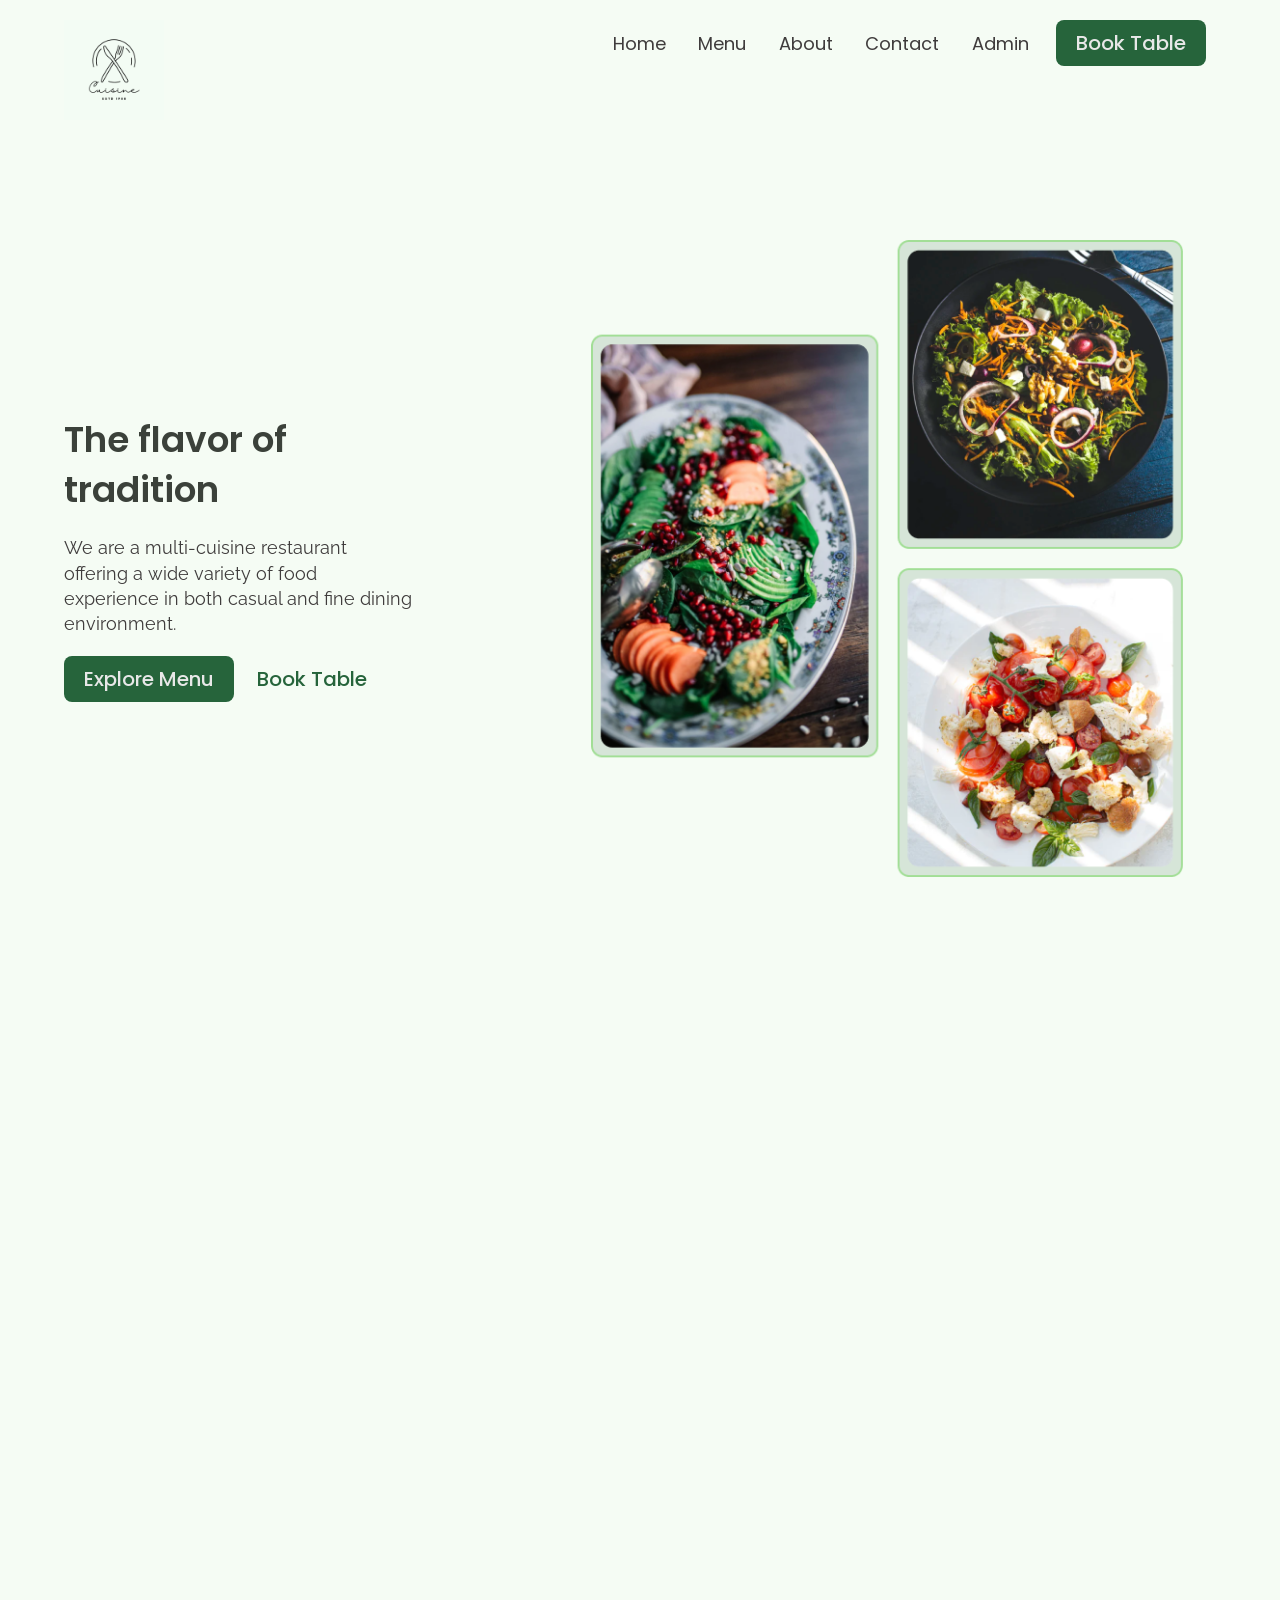
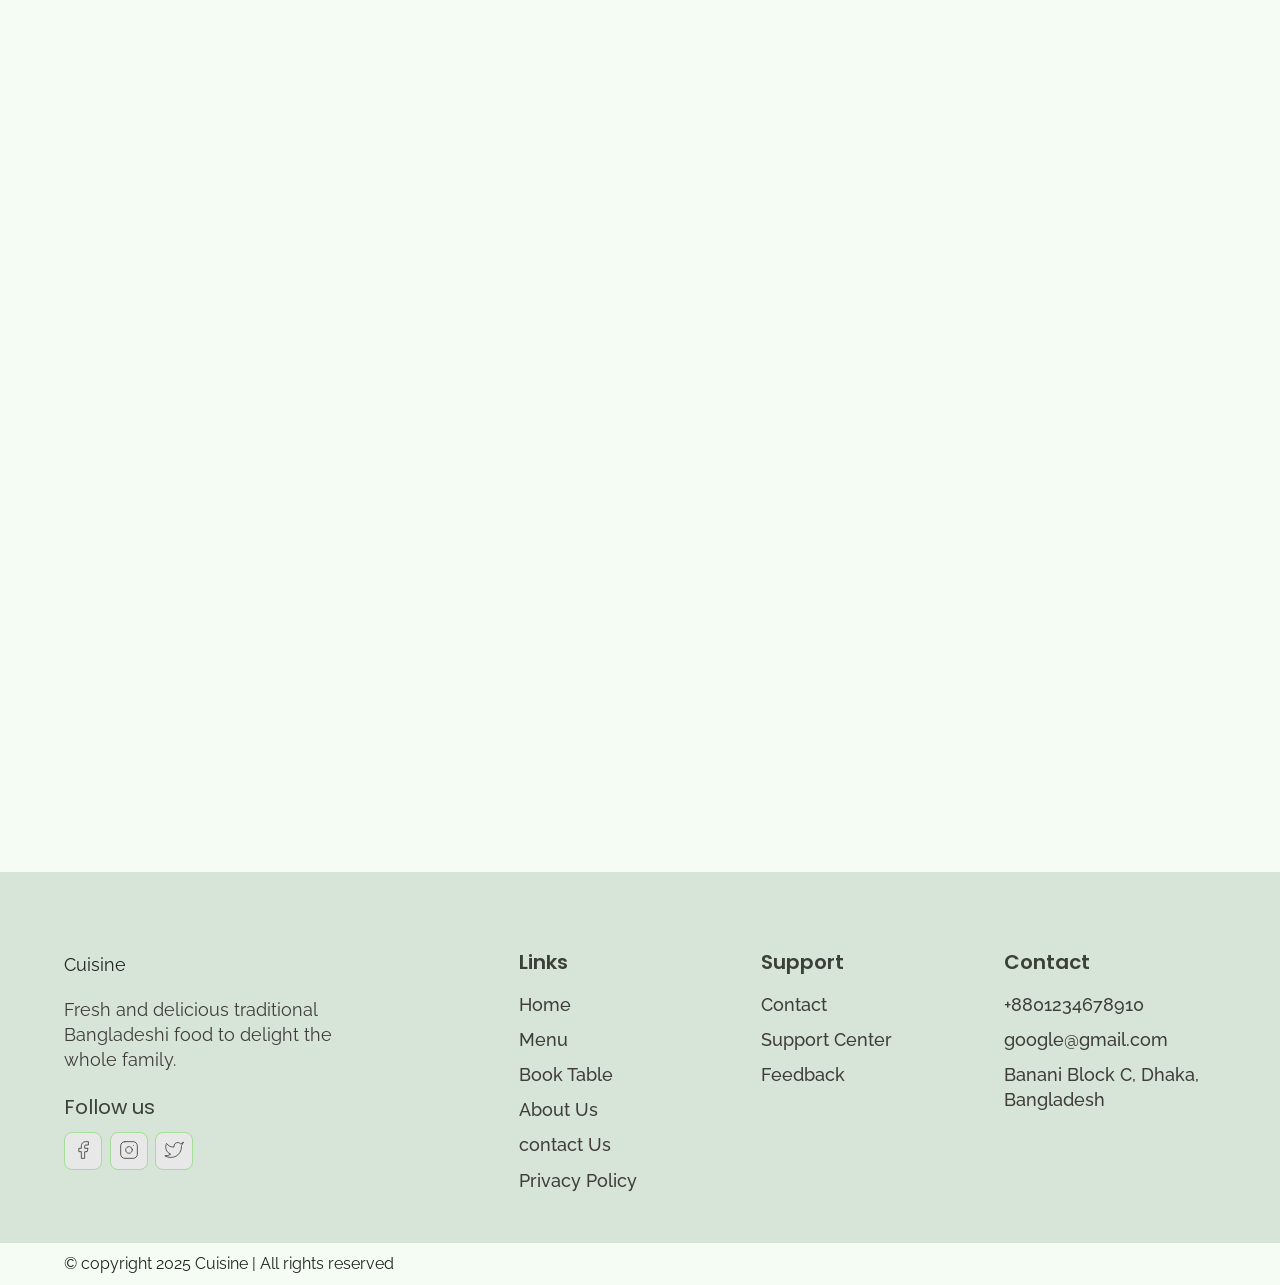
<file: index.html>
<!DOCTYPE html>
<html lang="en">

<head>
  <meta charset="UTF-8">
  <meta http-equiv="X-UA-Compatible" content="IE=edge">
  <meta name="viewport" content="width=device-width, initial-scale=1.0">
  <link rel="shortcut icon" href="./images/favicon.ico" type="image/x-icon">
  <title>Home | Cuisine</title>
  <link rel="stylesheet" href="./reset.css">
  <link rel="stylesheet" href="./globalStyles.css">
  <link rel="stylesheet" href="./components.css">
  <link rel="stylesheet" href="https://unpkg.com/aos@next/dist/aos.css" />
  <link rel="stylesheet" href="./home.css">
  <style>
    .logo img {
      width: 100px; 
      height: auto; 
    }
    .footer__logo img {
      width: 80px; 
      height: auto; 
    }
  </style>
</head>

<body>
  <div class="nav">
    <div class="container">
      <div class="nav__wrapper">
        <a href="./index.html" class="logo">
          <img src="./images/logo.png" alt="cuisine">
        </a>
        <nav>
          <div class="nav__icon">
            <svg xmlns="http://www.w3.org/2000/svg" width="24" height="24" viewBox="0 0 24 24" fill="none"
              stroke="currentColor" stroke-width="2" stroke-linecap="round" stroke-linejoin="round"
              class="feather feather-menu">
              <line x1="3" y1="12" x2="21" y2="12" />
              <line x1="3" y1="6" x2="21" y2="6" />
              <line x1="3" y1="18" x2="21" y2="18" />
            </svg>
          </div>
          <div class="nav__bgOverlay"></div>
          <ul class="nav__list">
            <div class="nav__close">
              <svg xmlns="http://www.w3.org/2000/svg" width="24" height="24" viewBox="0 0 24 24" fill="none"
                stroke="currentColor" stroke-width="2" stroke-linecap="round" stroke-linejoin="round"
                class="feather feather-x">
                <line x1="18" y1="6" x2="6" y2="18" />
                <line x1="6" y1="6" x2="18" y2="18" />
              </svg>
            </div>
            <div class="nav__list__wrapper">
              <li><a class="nav__link" href="./index.html">Home</a></li>
              <li><a class="nav__link" href="./menu.html">Menu</a></li>
              <li><a class="nav__link" href="./about.html">About</a></li>
              <li><a class="nav__link" href="./contact.html">Contact</a></li>
              <li><a class="nav__link" href="./admin-login.html">Admin</a></li>
              <li><a href="./booking.html" class="btn primary-btn">Book Table</a></li>
            </div>
          </ul>
        </nav>
      </div>
    </div>
  </div>
  <!-- End Nav Section -->
  <!-- Hero Section -->
  <section id="hero">
    <div class="container">
      <div class="hero__wrapper">
        <div class="hero__left" data-aos="fade-left">
          <div class="hero__left__wrapper">
            <h1 class="hero__heading">The flavor of tradition</h1>
            <p class="hero__info">
              We are a multi-cuisine restaurant offering a wide variety of food experience in both casual and fine
              dining environment.
            </p>
            <div class="button__wrapper">
              <a href="./menu.html" class="btn primary-btn">Explore Menu</a>
              <a href="./booking.html" class="btn">Book Table</a>
            </div>
          </div>
        </div>
        <div class="hero__right" data-aos="fade-right">
          <div class="hero__imgWrapper">
            <img src="./images/heroImg.png">
          </div>
        </div>
      </div>
    </div>
  </section>
  <section id="ourSpecials" data-aos="fade-up">
    <div class="container">
      <div class="ourSpecials__wrapper">
        <div class="ourSpecials__left">
          <div class="ourSpecials__item">
            <div class="ourSpecials__item__img">
              <img src="./images/food-3.png" alt="food img">
            </div>
            <h2 class="ourSpecials__item__title">
              Sweet Potato Fries Bowl
            </h2>
            <h3 class="ourSpecials__item__price">
              $18
            </h3>
            <div class="ourSpecials__item__stars">
              <img src="./images/3star.png" alt="3 stars">
            </div>
            <p class="ourSpecials__item__text">
              These Sweet Potato Fries bowl are a glorious, messy plate of goodness. Crispy sweet potato fries loaded
              with lots of fresh summer vegetables and a lime ranch. By adding a seasoning blend with chipotle powder,
              garlic, and onion, these spicy sweet potato fries are full of flavor.
            </p>
          </div>
          <div class="ourSpecials__item">
            <div class="ourSpecials__item__img">
              <img src="./images/food-1.png" alt="food img">
            </div>
            <h2 class="ourSpecials__item__title">
              Vegan Salad bowl
            </h2>
            <h3 class="ourSpecials__item__price">
              $18
            </h3>
            <div class="ourSpecials__item__stars">
              <img src="./images/3star.png" alt="3 stars">
            </div>
            <p class="ourSpecials__item__text">
              Vegan salad bowl are immensely satisfying with any combination of whole grains, pulses, noodles, raw or
              cooked fruits, and veggies all topped off with a delicious sauce or dressing – each bite is an explosion
              of flavors and textures.
            </p>
          </div>
        </div>
        <div class="ourSpecials__right">
          <h2 class="ourSpecials__title">
            Our Specials
          </h2>
          <p class="ourSpecials__text">
            All of our food is prepared daily at our restaurants to ensure the highest quality, freshest meals are
            delivered to our customers
          </p>
          <a href="./booking.html" class="btn primary-btn">Book Table</a>
        </div>
      </div>
    </div>
  </section>
  <!-- End Our Specials Section -->
  <!-- Top Dishes -->
  <section id="dishGrid" data-aos="fade-up">
    <div class="container">
      <h2 class="dishGrid__title">
        Top Dishes
      </h2>
      <div class="dishGrid__wrapper">
        <div class="dishGrid__item">
          <div class="dishGrid__item__img">
            <img src="./images/food-1.png" alt="food img">
          </div>
          <div class="dishGrid__item__info">
            <h3 class="dishGrid__item__title">
              Vegan Salad bowl
            </h3>
            <h3 class="dishGrid__item__price">$12</h3>
            <div class="dishGrid__item__stars">
              <img src="./images/3star.png" alt="3 star">
            </div>
          </div>
        </div>
        <div class="dishGrid__item">
          <div class="dishGrid__item__img">
            <img src="./images/food-2.png" alt="food img">
          </div>
          <div class="dishGrid__item__info">
            <h3 class="dishGrid__item__title">
              Vegan Pesto Zoodles
            </h3>
            <h3 class="dishGrid__item__price">$12</h3>
            <div class="dishGrid__item__stars">
              <img src="./images/3star.png" alt="3 star">
            </div>
          </div>
        </div>
        <div class="dishGrid__item">
          <div class="dishGrid__item__img">
            <img src="./images/food-7.png" alt="food img">
          </div>
          <div class="dishGrid__item__info">
            <h3 class="dishGrid__item__title">
              Hot Green Bowl
            </h3>
            <h3 class="dishGrid__item__price">$12</h3>
            <div class="dishGrid__item__stars">
              <img src="./images/3star.png" alt="3 star">
            </div>
          </div>
        </div>
      </div>
    </div>
  </section>
  <!-- End Top Dishes -->
  <!-- Discount Section -->
  <section id="discount" data-aos="fade-up">
    <div class="container">
      <div class="discount__wrapper">
        <div class="discount__images">
          <div class="discount__img1">
            <img src="./images/food-5.png" alt="Food img">
          </div>
          <div class="discount__img2">
            <img src="./images/food-4.png" alt="Food img">
          </div>
          <div class="discount__img3">
            <img src="./images/food-3.png" alt="Food img">
          </div>
        </div>
        <div class="discount__info">
          <h3 class="discount__text">20% OFF</h3>
          <h3 class="discount__title">Demo Dish For Discount</h3>
          <h3 class="discount__price">
            <span class="discount__oldPrice">$45</span>
            <span class="discount__newPrice">$35</span>
          </h3>
          <div class="discount__stars">
            <img src="./images/3star.png" alt="3 stars">
          </div>
          <a class="btn primary-btn" href="./booking.html">Book Table</a>
        </div>
      </div>
    </div>
  </section>
  <!-- End Discount Section -->
  <!-- Events Media -->
  <section id="eventsMedia" data-aos="fade-up">
    <div class="container">
      <div class="eventsMedia__wrapper">
        <div class="eventsMedia__1">
          <img src="./images/eventsMedia1.png" alt="events">
          <a href="#" class="eventsMedia__1__playButton">
            <img src="./images/playIcon.svg" alt="play button">
          </a>
        </div>
        <div class="eventMedia__2">
          <img src="./images/eventsMedia2.png" alt="events">
        </div>
      </div>
    </div>
  </section>
  <!-- End Events Media -->
  <!-- Events Info -->
  <section id="eventsInfo" data-aos="fade-up">
    <div class="container">
      <div class="eventsInfo__wrapper">
        <div class="eventsInfo__left">
          <div class="eventsInfo__item">
            <div class="eventsInfo__item__img">
              <img src="./images/event-corporate.png" alt="corporate events">
            </div>
            <div class="eventsInfo__item__info">
              <h2 class="eventsInfo__item__title">Corporate Events</h2>
              <p class="eventsInfo__item__text">
                Shaif's Cuisine is the perfect venue for your corporate events. We specialize in private parties.
              </p>
            </div>
          </div>
          <div class="eventsInfo__item">
            <div class="eventsInfo__item__img">
              <img src="./images/event-weedings.png" alt="wedding events">
            </div>
            <div class="eventsInfo__item__info">
              <h2 class="eventsInfo__item__title">Weddings</h2>
              <p class="eventsInfo__item__text">
                Shaif's Cuisine offers an intimately unique wedding experience set in a spectacular setting that is
                sophisticated and comfortable.
              </p>
            </div>
          </div>
        </div>
        <div class="eventsInfo__right">
          <h2 class="eventsInfo__title">Book For Events</h2>
          <p class="eventsInfo__text">Book your private event or corporate function at Shaif's cuisine to experience a
            truly unique experience.</p>
          <a href="./contact.html" class="btn primary-btn">Contact Now</a>
        </div>
      </div>
    </div>
  </section>
  <!-- End Events Info -->
  <!-- Why Us section -->
  <section id="whyUs">
    <div class="container">
      <div class="whyUs__wrapper">
        <div class="whyUs__left" data-aos="fade-right">
          <h2 class="whyUs__title">
            Why Choose Our Food
          </h2>
          <p class="whyUs__text">
            Quality of Service, Food, Ambiance, and Value of Money are the primary elements for choosing a restaurant.
            Shaif's Cuisine is one of the most exquisite fine-dinning restaurant in Chittagong cities with a captivating
            view of GEC Hills, perfect ambiance, and scrumptious food.
          </p>
        </div>
        <div class="whyUs__right" data-aos="fade-left">
          <div class="whyUs__items__wrapper">
            <div class="whyUs__item">
              <div class="whyUs__item__icon">
                <img src="./images/whyUs-icon1.svg" alt="quality Food">
              </div>
              <p class="whyUs__item__text">Quality Food</p>
            </div>
            <div class="whyUs__item">
              <div class="whyUs__item__icon">
                <img src="./images/whyUs-icon2.svg" alt="Classical taste">
              </div>
              <p class="whyUs__item__text">Classical taste</p>
            </div>
            <div class="whyUs__item">
              <div class="whyUs__item__icon">
                <img src="./images/whyUs-icon3.svg" alt="Skilled chef">
              </div>
              <p class="whyUs__item__text">Skilled chef</p>
            </div>
            <div class="whyUs__item">
              <div class="whyUs__item__icon">
                <img src="./images/whyUs-icon4.svg" alt="Best service">
              </div>
              <p class="whyUs__item__text">Best service</p>
            </div>
          </div>
        </div>
      </div>
    </div>
  </section>
  <!-- End Why Us section -->
  <!-- Testimonial Section -->
  <section id="testimonial">
    <div class="container">
      <div class="testimonial__wrapper" data-aos="fade-up">
        <h2 class="testimonial__title">What Our Customers Say</h2>
        <div class="testimonial__items__wrapper">
          <div class="testimonial__item">
            <div class="testimonial__item__img">
              <img src="./images/testimonial_img1.png" alt="Sayed Ahmed">
            </div>
            <div class="testimonial__item__info">
              <h3 class="testimonial__item__name">Sayed Ahmed</h3>
              <div class="testimonial__item__stars">
                <img src="./images/3star.png" alt="3 star">
              </div>
              <p class="testimonial__item__text">
                “Visited Shaif’s Cuisine with friends last Sunday. Really lovely meal and very warm welcome – we would
                recommend this lovely restaurant and will try to go back again”
              </p>
            </div>
          </div>
          <div class="testimonial__item">
            <div class="testimonial__item__img">
              <img src="./images/testimonial_img1.png" alt="Sayed Ahmed">
            </div>
            <div class="testimonial__item__info">
              <h3 class="testimonial__item__name">Arfan</h3>
              <div class="testimonial__item__stars">
                <img src="./images/3star.png" alt="3 star">
              </div>
              <p class="testimonial__item__text">
                "from start to finish, lovely experience. Hostess very pleasant, wait staff john was wonderful and
                attentive, food plentiful and delicious, desserts out of this world"
              </p>
            </div>
          </div>
          <div class="testimonial__item">
            <div class="testimonial__item__img">
              <img src="./images/testimonial_img1.png" alt="Sayed Ahmed">
            </div>
            <div class="testimonial__item__info">
              <h3 class="testimonial__item__name">Fahim & Nishat</h3>
              <div class="testimonial__item__stars">
                <img src="./images/3star.png" alt="3 star">
              </div>
              <p class="testimonial__item__text">
                “A warm and friendly welcome with fantastic customer service. Always great, tasty food served piping
                hot- just the way we love it . Would definitely recommend. We have been repeatedly and it's consistently
                exceeded our expectations"
              </p>
            </div>
          </div>
          <div class="testimonial__item">
            <div class="testimonial__item__img">
              <img src="./images/testimonial_img1.png" alt="Sayed Ahmed">
            </div>
            <div class="testimonial__item__info">
              <h3 class="testimonial__item__name">Hussain</h3>
              <div class="testimonial__item__stars">
                <img src="./images/3star.png" alt="3 star">
              </div>
              <p class="testimonial__item__text">
                “I would just like to say thank you for the excellent service we received in your restaurant last night.
                Although the place was very busy we still had an excellent time and really appreciated the live
                entertainment too!“
              </p>
            </div>
          </div>
        </div>
      </div>
    </div>
  </section>
  <!-- End Testimonial Section -->
  <!-- Newsletter Section -->
  <section id="newsletter" data-aos="fade-up">
    <div class="container">
      <div class="newsletter__wrapper">
        <div class="newsletter__info">
          <h3 class="newsletter__title">Join Newsletter</h3>
          <p class="newsletter__text">
            Get notified with the latest news and recent offers from the “Shaif’s Cuisine”
          </p>
        </div>
        <div class="newsletter__form">
          <form action="">
            <label for="email">
              <input type="email" placeholder="Your Email Address">
            </label>
            <button type="submit">Join</button>
          </form>
        </div>
      </div>
    </div>
  </section>
  <!-- End Newsletter Section -->
  <!-- Footer -->
  <footer>
    <div class="container">
      <div class="footer__wrapper">
        <div class="footer__col1">
          <div class="footer__logo">
            <p>Cuisine</p>
          </div>
          <p class="footer__desc">
            Fresh and delicious traditional Bangladeshi food to delight the whole family.
          </p>
          <div class="footer__socials">
            <h4 class="footer__socials__title">Follow us</h4>
            <ol class="footer__socials__list">
              <li>
                <a href="#">
                  <svg xmlns="http://www.w3.org/2000/svg" width="24" height="24" viewBox="0 0 24 24" fill="none"
                    stroke="currentColor" stroke-width="1" stroke-linecap="round" stroke-linejoin="round"
                    class="feather feather-facebook">
                    <path d="M18 2h-3a5 5 0 0 0-5 5v3H7v4h3v8h4v-8h3l1-4h-4V7a1 1 0 0 1 1-1h3z" />
                  </svg>
                </a>
              </li>
              <li>
                <a href="#">
                  <svg xmlns="http://www.w3.org/2000/svg" width="24" height="24" viewBox="0 0 24 24" fill="none"
                    stroke="currentColor" stroke-width="1" stroke-linecap="round" stroke-linejoin="round"
                    class="feather feather-instagram">
                    <rect x="2" y="2" width="20" height="20" rx="5" ry="5" />
                    <path d="M16 11.37A4 4 0 1 1 12.63 8 4 4 0 0 1 16 11.37z" />
                    <line x1="17.5" y1="6.5" x2="17.51" y2="6.5" />
                  </svg>
                </a>
              </li>
              <li>
                <a href="#">
                  <svg xmlns="http://www.w3.org/2000/svg" width="24" height="24" viewBox="0 0 24 24" fill="none"
                    stroke="currentColor" stroke-width="1" stroke-linecap="round" stroke-linejoin="round"
                    class="feather feather-twitter">
                    <path
                      d="M23 3a10.9 10.9 0 0 1-3.14 1.53 4.48 4.48 0 0 0-7.86 3v1A10.66 10.66 0 0 1 3 4s-4 9 5 13a11.64 11.64 0 0 1-7 2c9 5 20 0 20-11.5a4.5 4.5 0 0 0-.08-.83A7.72 7.72 0 0 0 23 3z" />
                  </svg>
                </a>
              </li>
            </ol>
          </div>
        </div>
        <div class="footer__col2">
          <h3 class="footer__text__title">
            Links
          </h3>
          <ol class="footer__text">
            <li>
              <a href="/index.html">Home</a>
            </li>
            <li>
              <a href="./menu.html">Menu</a>
            </li>
            <li>
              <a href="./booking.html">Book Table</a>
            </li>
            <li>
              <a href="./about.html">About Us</a>
            </li>
            <li>
              <a href="./contact.html">contact Us</a>
            </li>
            <li>
              <a href="#">Privacy Policy</a>
            </li>
          </ol>
        </div>
        <div class="footer__col3">
          <h3 class="footer__text__title">
            Support
          </h3>
          <ol class="footer__text">
            <li>
              <a href="#">Contact</a>
            </li>
            <li>
              <a href="#">Support Center</a>
            </li>
            <li>
              <a href="#">Feedback</a>
            </li>
          </ol>
        </div>
        <div class="footer__col4">
          <h3 class="footer__text__title">
            Contact
          </h3>
          <ol class="footer__text">
            <li>
              <a href="#">+8801234678910</a>
            </li>
            <li>
              <a href="#">google@gmail.com</a>
            </li>
            <li>
              <a href="#">Banani Block C, Dhaka, Bangladesh</a>
            </li>
          </ol>
        </div>
      </div>
    </div>
  </footer>
  <div id="copyright">
    <div class="container">
      <p class="copyright__text">
        © copyright 2025 Cuisine | All rights reserved
      </p>
    </div>
  </div>
  <!-- End Footer -->

  <!-- aos script -->
  <script src="https://unpkg.com/aos@next/dist/aos.js"></script>
  <!-- custom script -->
  <script src="./main.js"></script>
</body>

</html>
</file>
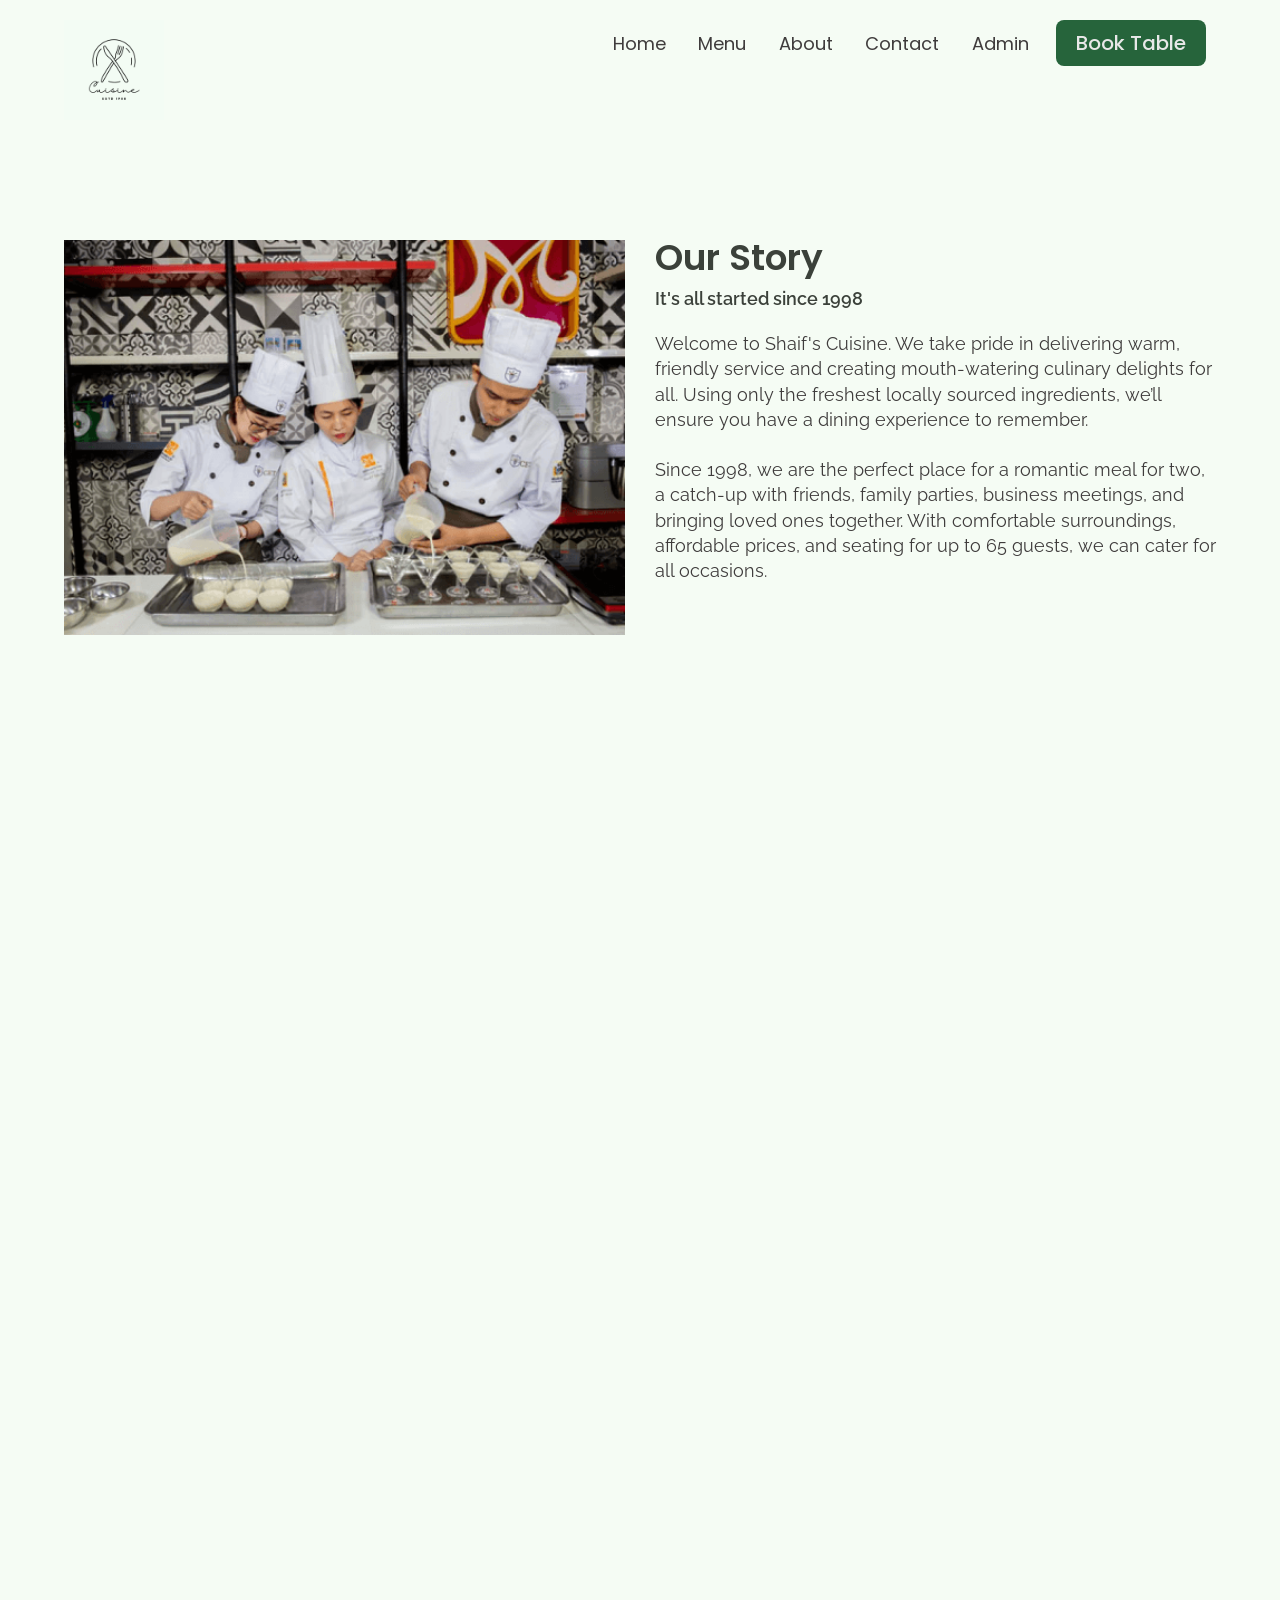
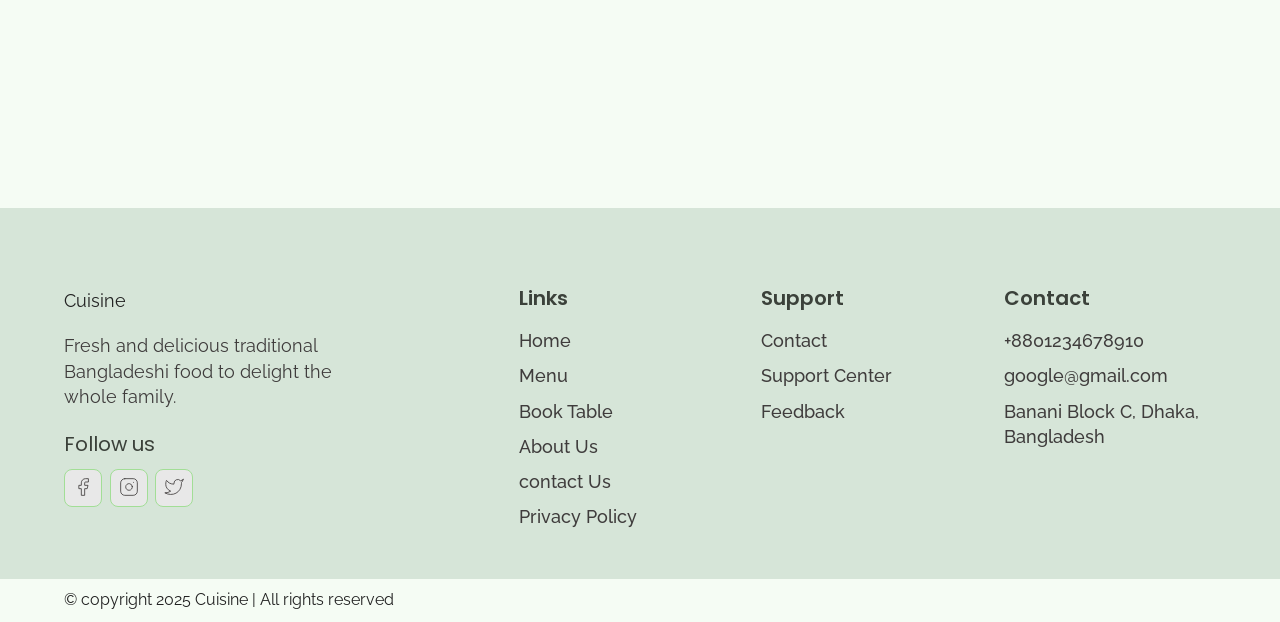
<file: about.html>
<!DOCTYPE html>
<html lang="en">

<head>
  <meta charset="UTF-8">
  <meta http-equiv="X-UA-Compatible" content="IE=edge">
  <meta name="viewport" content="width=device-width, initial-scale=1.0">
  <link rel="shortcut icon" href="./images/favicon.ico" type="image/x-icon">
  <title>About | Cuisine</title>
  <link rel="stylesheet" href="./reset.css">
  <link rel="stylesheet" href="./globalStyles.css">
  <link rel="stylesheet" href="./components.css">
  <link rel="stylesheet" href="https://unpkg.com/aos@next/dist/aos.css" />
  <link rel="stylesheet" href="./about.css">
  <style>
    .logo img {
      width: 100px; 
      height: auto; 
    }
    .footer__logo img {
      width: 80px;
      height: auto;
    }
  </style>
</head>

<body>
  <div class="nav">
    <div class="container">
      <div class="nav__wrapper">
        <a href="./index.html" class="logo">
          <img src="./images/logo.png" alt="Cuisine">
        </a>
        <nav>
          <div class="nav__icon">
            <svg xmlns="http://www.w3.org/2000/svg" width="24" height="24" viewBox="0 0 24 24" fill="none"
              stroke="currentColor" stroke-width="2" stroke-linecap="round" stroke-linejoin="round"
              class="feather feather-menu">
              <line x1="3" y1="12" x2="21" y2="12" />
              <line x1="3" y1="6" x2="21" y2="6" />
              <line x1="3" y1="18" x2="21" y2="18" />
            </svg>
          </div>
          <div class="nav__bgOverlay"></div>
          <ol class="nav__list">
            <div class="nav__close">
              <svg xmlns="http://www.w3.org/2000/svg" width="24" height="24" viewBox="0 0 24 24" fill="none"
                stroke="currentColor" stroke-width="2" stroke-linecap="round" stroke-linejoin="round"
                class="feather feather-x">
                <line x1="18" y1="6" x2="6" y2="18" />
                <line x1="6" y1="6" x2="18" y2="18" />
              </svg>
            </div>
            <div class="nav__list__wrapper">

              <li><a class="nav__link" href="./index.html">Home</a></li>
              <li><a class="nav__link" href="./menu.html">Menu</a></li>
              <li><a class="nav__link" href="./about.html">About</a></li>
              <li><a class="nav__link" href="./contact.html">Contact</a></li>
              <li><a class="nav__link" href="./admin-login.html">Admin</a></li>
              <li><a href="./booking.html" class="btn primary-btn">Book Table</a></li>
            </div>
          </ol>
        </nav>
      </div>
    </div>
  </div>
  <section id="ourStory" data-aos="fade-up">
    <div class="container">
      <div class="ourStory__wrapper">

        <div class="ourStory__img">
          <img src="./images/ourStoryImg.png" alt="shaif's cuisine">
        </div>
        <div class="ourStory__info">
          <h3 class="ourStory__title">
            Our Story
          </h3>
          <p class="ourStory__subtitle">
            It's all started since 1998
          </p>
          <p class="ourStory__text">
            Welcome to Shaif's Cuisine. We take pride in delivering warm, friendly service and creating mouth-watering
            culinary delights for all. Using only the freshest locally sourced ingredients, we’ll ensure you have a
            dining
            experience to remember.
            <br><br>
            Since 1998, we are the perfect place for a romantic meal for two, a catch-up with friends, family parties,
            business meetings, and bringing loved ones together. With comfortable surroundings, affordable prices, and
            seating for up to 65 guests, we can cater for all occasions.
          </p>
        </div>
      </div>
    </div>
  </section>
  <!-- End Our Story Section -->
  <!-- Our Goals -->
  <section id="ourGoals" data-aos="fade-down">
    <div class="container">
      <div class="ourGoals__info">
        <h3 class="ourGoals__title">
          Our Goals
        </h3>
        <p class="ourGoals__text">
          We shall sell delicious and remarkable food and beverages that meet the highest quality, freshness, and
          seasonality criteria while combining modern-creative and classic cooking traditions. By showcasing warmth,
          graciousness, efficiency, skill, professionalism, and integrity in our work, we will continually serve our
          consumers with exceptional service. To have every customer who comes through our doors leave impressed by
          their experience at Shaif's Cuisine and excited to come back again.
        </p>
      </div>
      <div class="ourGoals__imgs__wrapper" data-aos="fade-up">
        <div class="ourGoals__img1">
          <img src="./images/ourGoals_img1.png" alt="kitchen img">
        </div>
        <div class="ourGoals__img2">
          <img src="./images/ourGoals_img2.png" alt="kitchen img">
        </div>
        <div class="ourGoals__img3">
          <img src="./images/ourGoals_img3.png" alt="kitchen img">
        </div>
      </div>
    </div>
  </section>
  <!-- End Our Goals -->
  <!-- Footer -->
  <footer>
    <div class="container">
      <div class="footer__wrapper">
        <div class="footer__col1">
          <div class="footer__logo">
            <p>Cuisine</p>
          </div>
          <p class="footer__desc">
            Fresh and delicious traditional Bangladeshi food to delight the whole family.
          </p>
          <div class="footer__socials">
            <h4 class="footer__socials__title">Follow us</h4>
            <ol class="footer__socials__list">
              <li>
                <a href="#">
                  <svg xmlns="http://www.w3.org/2000/svg" width="24" height="24" viewBox="0 0 24 24" fill="none"
                    stroke="currentColor" stroke-width="1" stroke-linecap="round" stroke-linejoin="round"
                    class="feather feather-facebook">
                    <path d="M18 2h-3a5 5 0 0 0-5 5v3H7v4h3v8h4v-8h3l1-4h-4V7a1 1 0 0 1 1-1h3z" />
                  </svg>
                </a>
              </li>
              <li>
                <a href="#">
                  <svg xmlns="http://www.w3.org/2000/svg" width="24" height="24" viewBox="0 0 24 24" fill="none"
                    stroke="currentColor" stroke-width="1" stroke-linecap="round" stroke-linejoin="round"
                    class="feather feather-instagram">
                    <rect x="2" y="2" width="20" height="20" rx="5" ry="5" />
                    <path d="M16 11.37A4 4 0 1 1 12.63 8 4 4 0 0 1 16 11.37z" />
                    <line x1="17.5" y1="6.5" x2="17.51" y2="6.5" />
                  </svg>
                </a>
              </li>
              <li>
                <a href="#">
                  <svg xmlns="http://www.w3.org/2000/svg" width="24" height="24" viewBox="0 0 24 24" fill="none"
                    stroke="currentColor" stroke-width="1" stroke-linecap="round" stroke-linejoin="round"
                    class="feather feather-twitter">
                    <path
                      d="M23 3a10.9 10.9 0 0 1-3.14 1.53 4.48 4.48 0 0 0-7.86 3v1A10.66 10.66 0 0 1 3 4s-4 9 5 13a11.64 11.64 0 0 1-7 2c9 5 20 0 20-11.5a4.5 4.5 0 0 0-.08-.83A7.72 7.72 0 0 0 23 3z" />
                  </svg>
                </a>
              </li>
            </ol>
          </div>
        </div>
        <div class="footer__col2">
          <h3 class="footer__text__title">
            Links
          </h3>
          <ol class="footer__text">
            <li>
              <a href="/index.html">Home</a>
            </li>
            <li>
              <a href="./menu.html">Menu</a>
            </li>
            <li>
              <a href="./booking.html">Book Table</a>
            </li>
            <li>
              <a href="./about.html">About Us</a>
            </li>
            <li>
              <a href="./contact.html">contact Us</a>
            </li>
            <li>
              <a href="#">Privacy Policy</a>
            </li>
          </ol>
        </div>
        <div class="footer__col3">
          <h3 class="footer__text__title">
            Support
          </h3>
          <ol class="footer__text">
            <li>
              <a href="#">Contact</a>
            </li>
            <li>
              <a href="#">Support Center</a>
            </li>
            <li>
              <a href="#">Feedback</a>
            </li>
          </ol>
        </div>
        <div class="footer__col4">
          <h3 class="footer__text__title">
            Contact
          </h3>
          <ol class="footer__text">
            <li>
              <a href="#">+8801234678910</a>
            </li>
            <li>
              <a href="#">google@gmail.com</a>
            </li>
            <li>
              <a href="#">Banani Block C, Dhaka, Bangladesh</a>
            </li>
          </ol>
        </div>
      </div>
    </div>
  </footer>
  <div id="copyright">
    <div class="container">
      <p class="copyright__text">
        © copyright 2025 Cuisine | All rights reserved
      </p>
    </div>
  </div>
  <!-- End Footer -->

  <!-- aos scripts -->
  <script src="https://unpkg.com/aos@next/dist/aos.js"></script>
  <!-- custom scripts -->
  <script src="./main.js"></script>
</body>

</html>
</file>
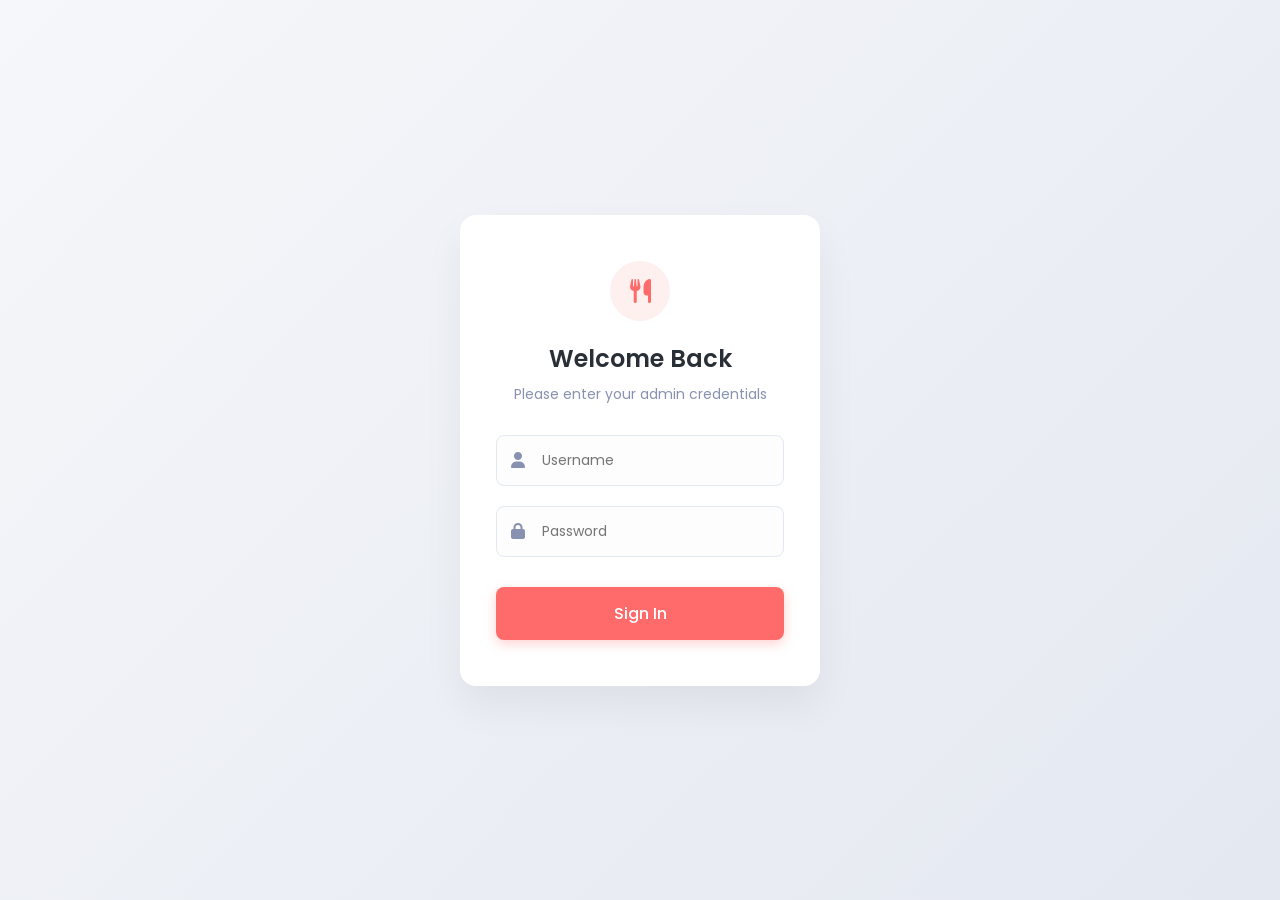
<file: admin-login.html>
<!DOCTYPE html>
<html lang="en">
<head>
    <meta charset="UTF-8">
    <meta name="viewport" content="width=device-width, initial-scale=1.0">
    <title>Admin Login | Cuisine</title>
    <link href="https://fonts.googleapis.com/css2?family=Poppins:wght@400;500;600&display=swap" rel="stylesheet">
    <link rel="stylesheet" href="https://cdnjs.cloudflare.com/ajax/libs/font-awesome/6.4.0/css/all.min.css">
    
    <style>
        :root {
            --primary-color: #ff6b6b;
            --primary-hover: #ff5252;
            --dark-color: #292f36;
            --bg-gradient: linear-gradient(135deg, #f5f7fa 0%, #e4e8f0 100%);
            --card-bg: #ffffff;
            --text-muted: #8892b0;
            --border-color: #e2e8f0;
        }

        * {
            margin: 0;
            padding: 0;
            box-sizing: border-box;
        }
        
        body { 
            font-family: 'Poppins', sans-serif; 
            background: var(--bg-gradient); 
            display: flex; 
            justify-content: center; 
            align-items: center; 
            height: 100vh; 
            margin: 0; 
        }

        .login-container {
            width: 100%;
            max-width: 400px;
            padding: 20px;
        }

        .login-card { 
            background: var(--card-bg); 
            padding: 45px 35px; 
            border-radius: 16px; 
            box-shadow: 0 20px 40px rgba(0, 0, 0, 0.06); 
            text-align: center; 
            border: 1px solid rgba(255, 255, 255, 0.8);
        }

        .brand-logo {
            width: 60px;
            height: 60px;
            background: rgba(255, 107, 107, 0.1);
            color: var(--primary-color);
            border-radius: 50%;
            display: flex;
            align-items: center;
            justify-content: center;
            font-size: 24px;
            margin: 0 auto 20px auto;
        }

        h2 { 
            margin-bottom: 8px; 
            color: var(--dark-color); 
            font-weight: 600;
            font-size: 24px;
        }

        .subtitle {
            color: var(--text-muted);
            font-size: 14px;
            margin-bottom: 30px;
        }

        /* Input Group Styling */
        .input-group {
            position: relative;
            margin-bottom: 20px;
            text-align: left;
        }

        .input-group i {
            position: absolute;
            left: 15px;
            top: 50%;
            transform: translateY(-50%);
            color: var(--text-muted);
            transition: color 0.3s ease;
        }

        input { 
            width: 100%; 
            padding: 14px 16px 14px 45px; 
            border: 1px solid var(--border-color); 
            border-radius: 8px; 
            outline: none;
            font-size: 14px;
            font-family: 'Poppins', sans-serif;
            color: var(--dark-color);
            background: #fdfdfd;
            transition: all 0.3s ease;
        }

        input:focus {
            border-color: var(--primary-color);
            background: #fff;
            box-shadow: 0 0 0 4px rgba(255, 107, 107, 0.15);
        }

        input:focus + i {
            color: var(--primary-color);
        }

        /* Button Styling */
        button { 
            width: 100%; 
            padding: 14px; 
            background: var(--primary-color); 
            color: white; 
            border: none; 
            border-radius: 8px; 
            cursor: pointer; 
            font-size: 16px; 
            font-weight: 500;
            font-family: 'Poppins', sans-serif;
            margin-top: 10px;
            box-shadow: 0 4px 12px rgba(255, 107, 107, 0.3);
            transition: all 0.3s ease;
        }

        button:hover { 
            background: var(--primary-hover); 
            transform: translateY(-1px);
            box-shadow: 0 6px 20px rgba(255, 107, 107, 0.4);
        }

        button:active {
            transform: translateY(1px);
        }

        /* Error Message Alert */
        .error-alert {
            background: #fff5f5;
            color: #e53e3e;
            padding: 12px;
            border-radius: 8px;
            font-size: 13px;
            margin-bottom: 20px;
            border-left: 4px solid #e53e3e;
            display: none;
            align-items: center;
            gap: 10px;
            text-align: left;
            animation: fadeIn 0.4s ease;
        }

        @keyframes fadeIn {
            from { opacity: 0; transform: translateY(-10px); }
            to { opacity: 1; transform: translateY(0); }
        }
    </style>
</head>
<body>

    <div class="login-container">
        <div class="login-card">
            <div class="brand-logo">
                <i class="fa-solid fa-utensils"></i>
            </div>
            
            <h2>Welcome Back</h2>
            <p class="subtitle">Please enter your admin credentials</p>
            
            <div id="errorAlert" class="error-alert">
                <i class="fa-solid fa-circle-exclamation"></i>
                <span>Invalid username or password.</span>
            </div>

            <form id="loginForm">
                <div class="input-group">
                    <input type="text" id="username" placeholder="Username" required autocomplete="off">
                    <i class="fa-solid fa-user"></i>
                </div>
                
                <div class="input-group">
                    <input type="password" id="password" placeholder="Password" required>
                    <i class="fa-solid fa-lock"></i>
                </div>
                
                <button type="submit">Sign In</button>
            </form>
        </div>
    </div>

    <script>
        document.getElementById('loginForm').addEventListener('submit', function(e) {
            e.preventDefault();
            
            const user = document.getElementById('username').value.trim();
            const pass = document.getElementById('password').value;
            const errorAlert = document.getElementById('errorAlert');
            
            // Credentials Verification
            if(user === 'admin' && pass === '12345') {
                errorAlert.style.display = 'none';
                sessionStorage.setItem('authToken', 'authenticated');
                // স্মুথ ট্রানজিশনের জন্য window.location.replace ব্যবহার করা হলো
                window.location.replace('admin.html');
            } else {
                // অ্যালার্ট পপআপের বদলে পেজে সুন্দর এরর মেসেজ শো করবে
                errorAlert.style.display = 'flex';
                
                // ভুল পাসওয়ার্ড দিলে ইনপুট ফিল্ড ফোকাস করে পাসওয়ার্ড ক্লিয়ার করে দেবে
                document.getElementById('password').value = '';
                document.getElementById('password').focus();
            }
        });
    </script>
</body>
</html>
</file>
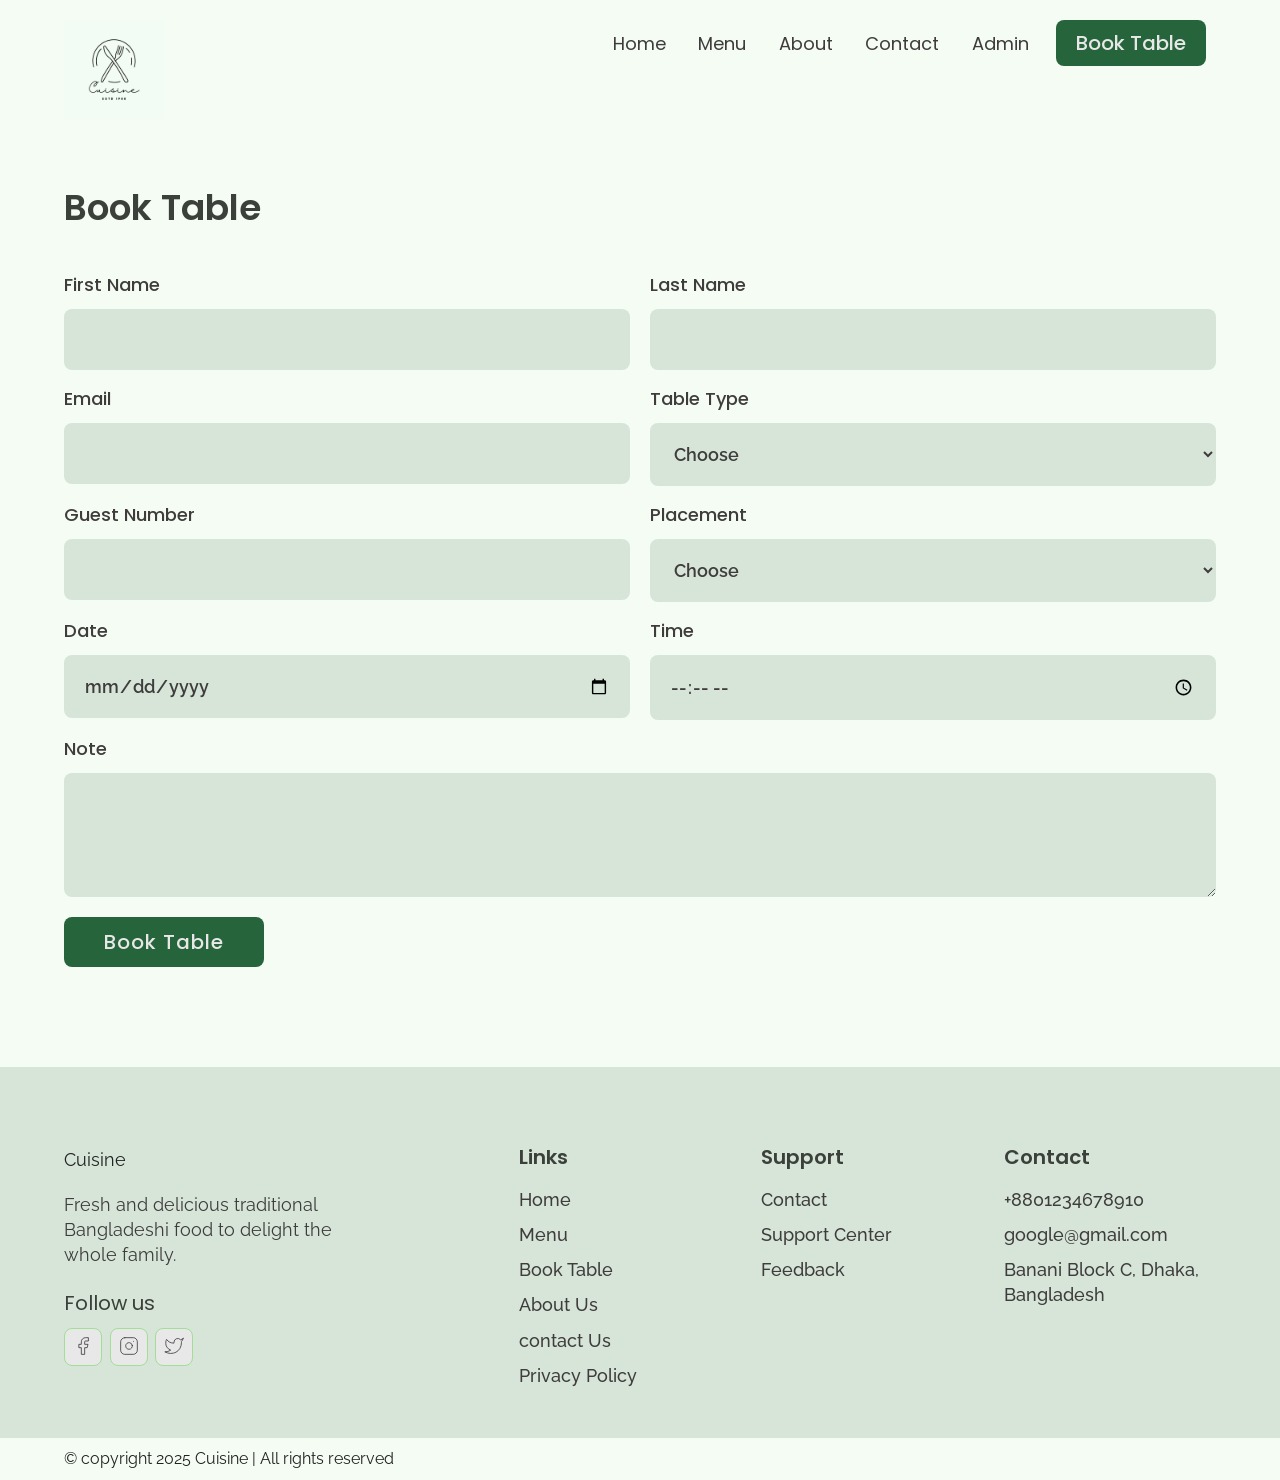
<file: booking.html>
<!DOCTYPE html>
<html lang="en">

<head>
  <meta charset="UTF-8">
  <meta http-equiv="X-UA-Compatible" content="IE=edge">
  <meta name="viewport" content="width=device-width, initial-scale=1.0">
  <link rel="shortcut icon" href="./images/favicon.ico" type="image/x-icon">
  <title>Booking | Cuisine</title>
  <link rel="stylesheet" href="./reset.css">
  <link rel="stylesheet" href="./globalStyles.css">
  <link rel="stylesheet" href="./components.css">
  <link rel="stylesheet" href="https://unpkg.com/aos@next/dist/aos.css" />
  <style>
    .logo img {
      width: 100px; 
      height: auto; 
    }
    .footer__logo img {
      width: 80px; 
      height: auto; 
    }
  </style>
</head>

<body>

  <div class="nav">
    <div class="container">
      <div class="nav__wrapper">
        <a href="./index.html" class="logo">
          <img src="./images/logo.png" alt="Cuisine">
        </a>
        <nav>
          <div class="nav__icon">
            <svg xmlns="http://www.w3.org/2000/svg" width="24" height="24" viewBox="0 0 24 24" fill="none"
              stroke="currentColor" stroke-width="2" stroke-linecap="round" stroke-linejoin="round"
              class="feather feather-menu">
              <line x1="3" y1="12" x2="21" y2="12" />
              <line x1="3" y1="6" x2="21" y2="6" />
              <line x1="3" y1="18" x2="21" y2="18" />
            </svg>
          </div>
          <div class="nav__bgOverlay"></div>
          <ol class="nav__list">
            <div class="nav__close">
              <svg xmlns="http://www.w3.org/2000/svg" width="24" height="24" viewBox="0 0 24 24" fill="none"
                stroke="currentColor" stroke-width="2" stroke-linecap="round" stroke-linejoin="round"
                class="feather feather-x">
                <line x1="18" y1="6" x2="6" y2="18" />
                <line x1="6" y1="6" x2="18" y2="18" />
              </svg>
            </div>
            <div class="nav__list__wrapper">

              <li><a class="nav__link" href="./index.html">Home</a></li>
              <li><a class="nav__link" href="./menu.html">Menu</a></li>
              <li><a class="nav__link" href="./about.html">About</a></li>
              <li><a class="nav__link" href="./contact.html">Contact</a></li>
              <li><a class="nav__link" href="./admin-login.html">Admin</a></li>
              <li><a href="./booking.html" class="btn primary-btn">Book Table</a></li>
            </div>
          </ol>
        </nav>
      </div>
    </div>
  </div>
  <!-- End Nav Section -->
  <!-- Booking Section -->
  <section id="form" data-aos="fade-up">
    <div class="container">
      <h3 class="form__title">Book Table</h3>
      <div class="form__wrapper">
        <form id="bookingForm" method="POST" novalidate>
  <div class="form__group">
    <label for="firstName">First Name</label>
    <input type="text" id="firstName" name="first_name" required>
  </div>
  <div class="form__group">
    <label for="lastName">Last Name</label>
    <input type="text" id="lastName" name="last_name" required>
  </div>
  <div class="form__group">
    <label for="email">Email</label>
    <input type="email" id="email" name="email" required>
  </div>
  <div class="form__group">
    <label for="tableType">Table Type</label>
    <select name="table_type" id="tableType" required>
      <option selected disabled>Choose</option>
      <option value="small">Small (2 persons)</option>
      <option value="medium">Medium (4 persons)</option>
      <option value="large">Large (6 persons)</option>
    </select>
  </div>
  <div class="form__group">
    <label for="guestNumber">Guest Number</label>
    <input type="number" id="guestNumber" name="guest_number" min="1" max="10" required>
  </div>
  <div class="form__group">
    <label for="placement">Placement</label>
    <select name="placement" id="placement">
      <option selected disabled>Choose</option>
      <option value="outdoor">Outdoor</option>
      <option value="indoor">Indoor</option>
      <option value="rooftop">Rooftop</option>
    </select>
  </div>
  <div class="form__group">
    <label for="date">Date</label>
    <input type="date" id="date" name="date" required>
  </div>
  <div class="form__group">
    <label for="time">Time</label>
    <input type="time" id="time" name="time" required>
  </div>
  <div class="form__group form__group__full">
    <label for="note">Note</label>
    <textarea name="note" id="note" rows="4"></textarea>
  </div>
  <button type="submit" class="btn primary-btn">Book Table</button>
</form>
      </div>
    </div>
  </section>
  <!-- End Booking Section -->
  <!-- Footer -->
  <footer>
    <div class="container">
      <div class="footer__wrapper">
        <div class="footer__col1">
          <div class="footer__logo">
            <p>Cuisine</p>
          </div>
          <p class="footer__desc">
            Fresh and delicious traditional Bangladeshi food to delight the whole family.
          </p>
          <div class="footer__socials">
            <h4 class="footer__socials__title">Follow us</h4>
            <ol class="footer__socials__list">
              <li>
                <a href="#">
                  <svg xmlns="http://www.w3.org/2000/svg" width="24" height="24" viewBox="0 0 24 24" fill="none"
                    stroke="currentColor" stroke-width="1" stroke-linecap="round" stroke-linejoin="round"
                    class="feather feather-facebook">
                    <path d="M18 2h-3a5 5 0 0 0-5 5v3H7v4h3v8h4v-8h3l1-4h-4V7a1 1 0 0 1 1-1h3z" />
                  </svg>
                </a>
              </li>
              <li>
                <a href="#">
                  <svg xmlns="http://www.w3.org/2000/svg" width="24" height="24" viewBox="0 0 24 24" fill="none"
                    stroke="currentColor" stroke-width="1" stroke-linecap="round" stroke-linejoin="round"
                    class="feather feather-instagram">
                    <rect x="2" y="2" width="20" height="20" rx="5" ry="5" />
                    <path d="M16 11.37A4 4 0 1 1 12.63 8 4 4 0 0 1 16 11.37z" />
                    <line x1="17.5" y1="6.5" x2="17.51" y2="6.5" />
                  </svg>
                </a>
              </li>
              <li>
                <a href="#">
                  <svg xmlns="http://www.w3.org/2000/svg" width="24" height="24" viewBox="0 0 24 24" fill="none"
                    stroke="currentColor" stroke-width="1" stroke-linecap="round" stroke-linejoin="round"
                    class="feather feather-twitter">
                    <path
                      d="M23 3a10.9 10.9 0 0 1-3.14 1.53 4.48 4.48 0 0 0-7.86 3v1A10.66 10.66 0 0 1 3 4s-4 9 5 13a11.64 11.64 0 0 1-7 2c9 5 20 0 20-11.5a4.5 4.5 0 0 0-.08-.83A7.72 7.72 0 0 0 23 3z" />
                  </svg>
                </a>
              </li>
            </ol>
          </div>
        </div>
        <div class="footer__col2">
          <h3 class="footer__text__title">
            Links
          </h3>
          <ol class="footer__text">
            <li>
              <a href="/index.html">Home</a>
            </li>
            <li>
              <a href="./menu.html">Menu</a>
            </li>
            <li>
              <a href="./booking.html">Book Table</a>
            </li>
            <li>
              <a href="./about.html">About Us</a>
            </li>
            <li>
              <a href="./contact.html">contact Us</a>
            </li>
            <li>
              <a href="#">Privacy Policy</a>
            </li>
          </ol>
        </div>
        <div class="footer__col3">
          <h3 class="footer__text__title">
            Support
          </h3>
          <ol class="footer__text">
            <li>
              <a href="#">Contact</a>
            </li>
            <li>
              <a href="#">Support Center</a>
            </li>
            <li>
              <a href="#">Feedback</a>
            </li>
          </ol>
        </div>
        <div class="footer__col4">
          <h3 class="footer__text__title">
            Contact
          </h3>
          <ol class="footer__text">
            <li>
              <a href="#">+8801234678910</a>
            </li>
            <li>
              <a href="#">google@gmail.com</a>
            </li>
            <li>
              <a href="#">Banani Block C, Dhaka, Bangladesh</a>
            </li>
          </ol>
        </div>
      </div>
    </div>
  </footer>
  <div id="copyright">
    <div class="container">
      <p class="copyright__text">
        © copyright 2025 Cuisine | All rights reserved
      </p>
    </div>
  </div>
  <!-- End Footer -->

  <!-- aos scripts -->
  <script src="https://unpkg.com/aos@next/dist/aos.js"></script>
  <!-- custom scripts -->
  <script src="./main.js"></script>
</body>
<script>
document.getElementById("bookingForm").addEventListener("submit", async function (e) {
  e.preventDefault();

  const form = e.target;
  const fd = new FormData(form);

  try {
    const res = await fetch("booking_process.php", { method: "POST", body: fd });
    const text = await res.text();

    if (res.ok && text.trim() === "success") {
      alert("✅ Thank you! Your booking request has been submitted.");
      // Reset form then refresh
      form.reset();
      setTimeout(() => window.location.reload(), 300);
    } else {
      alert("❌ Booking failed. " + text);
    }
  } catch (err) {
    console.error(err);
    alert("❌ Network error. Please try again.");
  }
});
</script>

</html>
</file>
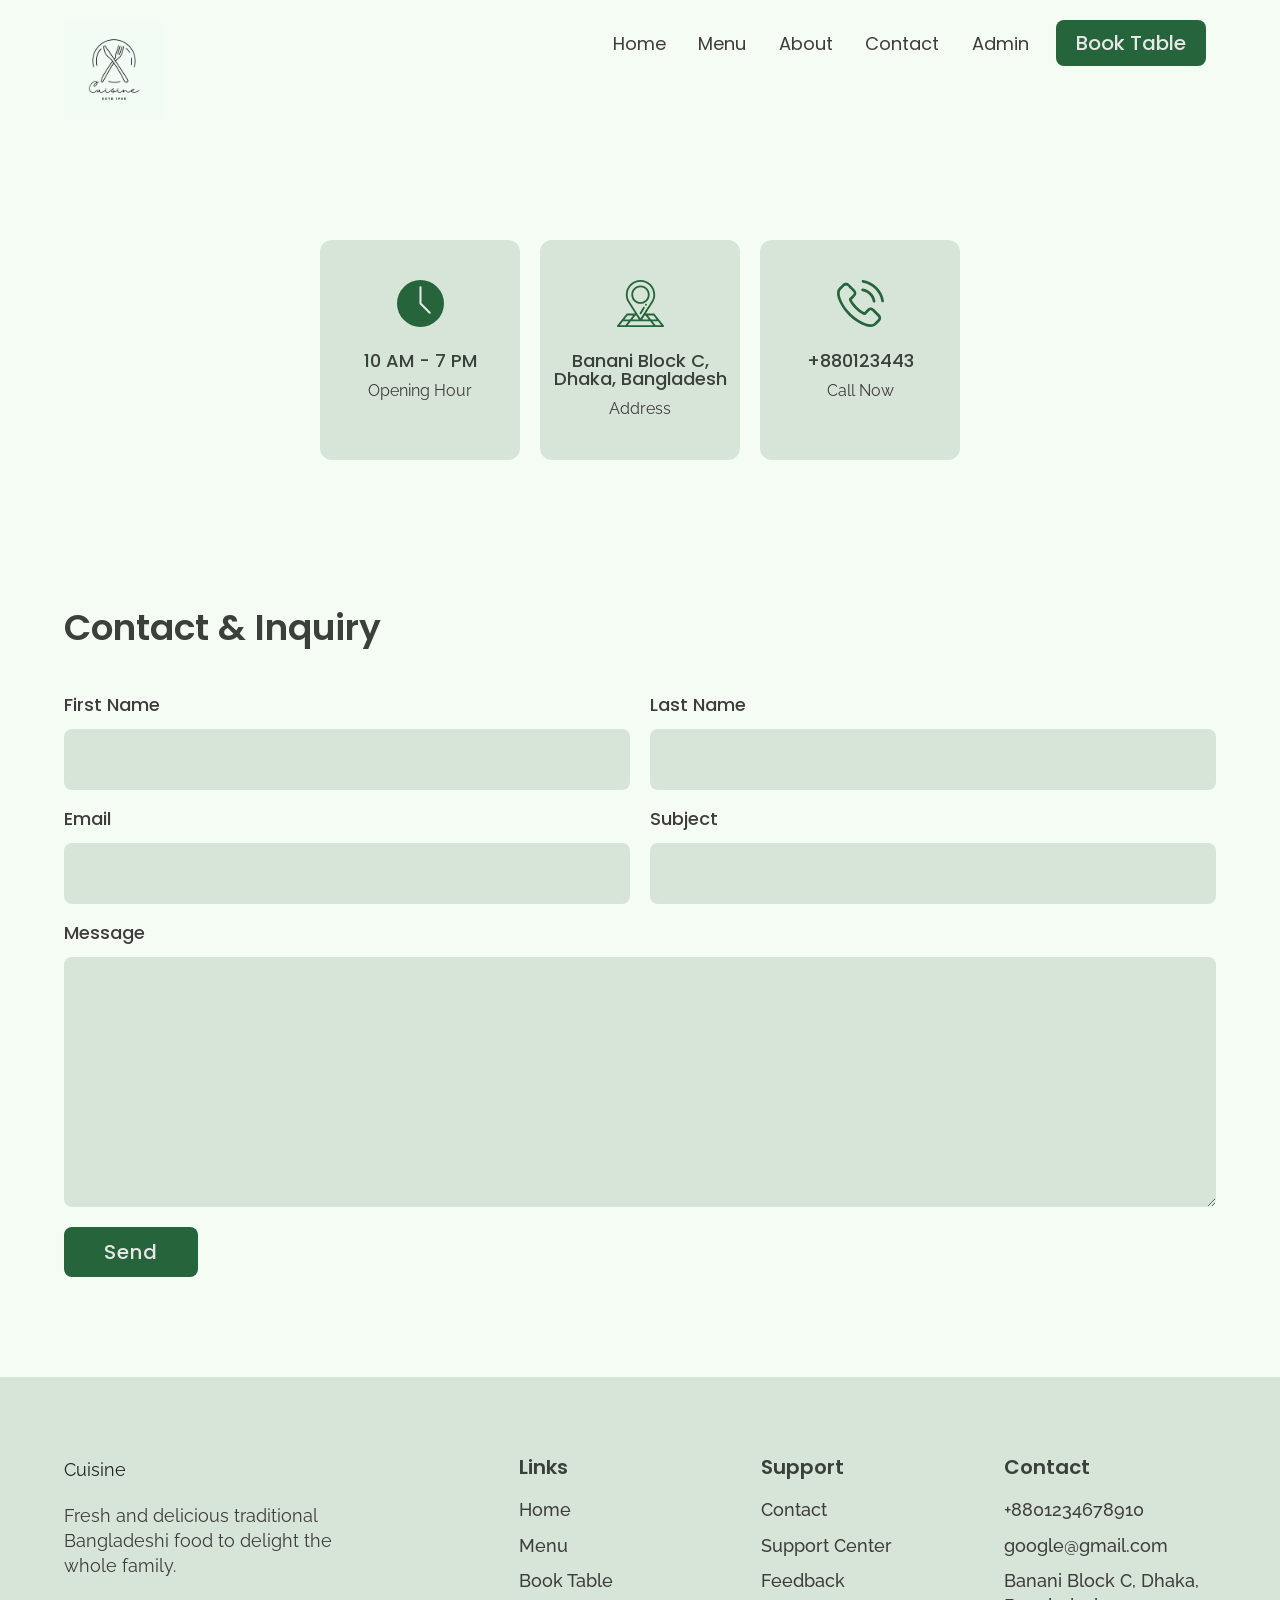
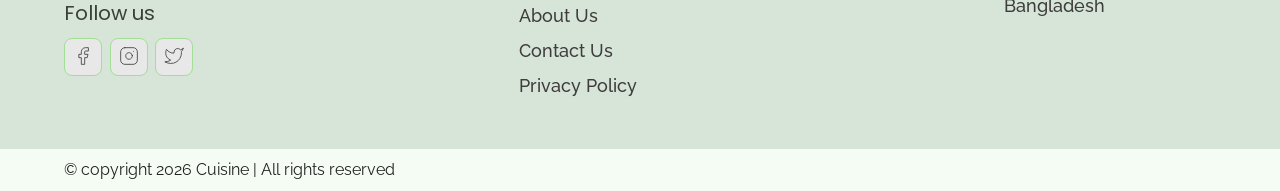
<file: contact.html>
<!DOCTYPE html>
<html lang="en">

<head>
  <meta charset="UTF-8">
  <meta http-equiv="X-UA-Compatible" content="IE=edge">
  <meta name="viewport" content="width=device-width, initial-scale=1.0">
  <link rel="shortcut icon" href="./images/favicon.ico" type="image/x-icon">
  <title>Contact | Cuisine</title>
  <link rel="stylesheet" href="./reset.css">
  <link rel="stylesheet" href="./globalStyles.css">
  <link rel="stylesheet" href="./components.css">
  <link rel="stylesheet" href="https://unpkg.com/aos@next/dist/aos.css" />
  <style>
    .logo img {
      width: 100px; 
      height: auto; 
    }
    .footer__logo img {
      width: 80px;
      height: auto; 
    }
  </style>
</head>

<body>
  <div class="nav">
    <div class="container">
      <div class="nav__wrapper">
        <a href="./index.html" class="logo">
          <img src="./images/logo.png" alt="Cuisine">
        </a>
        <nav>
          <div class="nav__icon">
            <svg xmlns="http://www.w3.org/2000/svg" width="24" height="24" viewBox="0 0 24 24" fill="none"
              stroke="currentColor" stroke-width="2" stroke-linecap="round" stroke-linejoin="round"
              class="feather feather-menu">
              <line x1="3" y1="12" x2="21" y2="12" />
              <line x1="3" y1="6" x2="21" y2="6" />
              <line x1="3" y1="18" x2="21" y2="18" />
            </svg>
          </div>
          <div class="nav__bgOverlay"></div>
          <ol class="nav__list">
            <div class="nav__close">
              <svg xmlns="http://www.w3.org/2000/svg" width="24" height="24" viewBox="0 0 24 24" fill="none"
                stroke="currentColor" stroke-width="2" stroke-linecap="round" stroke-linejoin="round"
                class="feather feather-x">
                <line x1="18" y1="6" x2="6" y2="18" />
                <line x1="6" y1="6" x2="18" y2="18" />
              </svg>
            </div>
            <div class="nav__list__wrapper">
              <li><a class="nav__link" href="./index.html">Home</a></li>
              <li><a class="nav__link" href="./menu.html">Menu</a></li>
              <li><a class="nav__link" href="./about.html">About</a></li>
              <li><a class="nav__link" href="./contact.html">Contact</a></li>
              <li><a class="nav__link" href="./admin-login.html">Admin</a></li>
              <li><a href="./booking.html" class="btn primary-btn">Book Table</a></li>
            </div>
          </ol>
        </nav>
      </div>
    </div>
  </div>

  <section id="storeInfo" data-aos="fade-up">
    <div class="container">
      <div class="storeInfo__wrapper">
        <div class="storeInfo__item">
          <div class="storeInfo__icon">
            <img src="./images/wall-clock-icon.svg" alt="clock icon">
          </div>
          <h3 class="storeInfo__title">10 AM - 7 PM</h3>
          <p class="storeInfo__text">Opening Hour</p>
        </div>
        <div class="storeInfo__item">
          <div class="storeInfo__icon">
            <img src="./images/address-icon.svg" alt="clock icon">
          </div>
          <h3 class="storeInfo__title">Banani Block C, Dhaka, Bangladesh</h3>
          <p class="storeInfo__text">Address</p>
        </div>
        <div class="storeInfo__item">
          <div class="storeInfo__icon">
            <img src="./images/phone-icon.svg" alt="clock icon">
          </div>
          <h3 class="storeInfo__title">+880123443</h3>
          <p class="storeInfo__text">Call Now</p>
        </div>
      </div>
    </div>
  </section>

  <section id="form" data-aos="fade-down">
    <div class="container">
      <h3 class="form__title">Contact & Inquiry</h3>
      <div class="form__wrapper">
        <form id="contactForm" method="POST" novalidate>
          <div class="form__group">
            <label for="firstName">First Name</label>
            <input type="text" id="firstName" name="first_name" required>
          </div>
          <div class="form__group">
            <label for="lastName">Last Name</label>
            <input type="text" id="lastName" name="last_name" required>
          </div>
          <div class="form__group">
            <label for="email">Email</label>
            <input type="email" id="email" name="email" required>
          </div>
          <div class="form__group">
            <label for="subject">Subject</label>
            <input type="text" id="subject" name="subject" required>
          </div>
          <div class="form__group form__group__full">
            <label for="message">Message</label>
            <textarea name="message" id="message" cols="30" rows="10" required></textarea>
          </div>
          <button type="submit" class="btn primary-btn">Send</button>
        </form>
      </div>
    </div>
  </section>

  <footer>
    <div class="container">
      <div class="footer__wrapper">
        <div class="footer__col1">
          <div class="footer__logo">
            <p>Cuisine</p>
          </div>
          <p class="footer__desc">
            Fresh and delicious traditional Bangladeshi food to delight the whole family.
          </p>
          <div class="footer__socials">
            <h4 class="footer__socials__title">Follow us</h4>
            <ol class="footer__socials__list">
              <li>
                <a href="#">
                  <svg xmlns="http://www.w3.org/2000/svg" width="24" height="24" viewBox="0 0 24 24" fill="none"
                    stroke="currentColor" stroke-width="1" stroke-linecap="round" stroke-linejoin="round"
                    class="feather feather-facebook">
                    <path d="M18 2h-3a5 5 0 0 0-5 5v3H7v4h3v8h4v-8h3l1-4h-4V7a1 1 0 0 1 1-1h3z" />
                  </svg>
                </a>
              </li>
              <li>
                <a href="#">
                  <svg xmlns="http://www.w3.org/2000/svg" width="24" height="24" viewBox="0 0 24 24" fill="none"
                    stroke="currentColor" stroke-width="1" stroke-linecap="round" stroke-linejoin="round"
                    class="feather feather-instagram">
                    <rect x="2" y="2" width="20" height="20" rx="5" ry="5" />
                    <path d="M16 11.37A4 4 0 1 1 12.63 8 4 4 0 0 1 16 11.37z" />
                    <line x1="17.5" y1="6.5" x2="17.51" y2="6.5" />
                  </svg>
                </a>
              </li>
              <li>
                <a href="#">
                  <svg xmlns="http://www.w3.org/2000/svg" width="24" height="24" viewBox="0 0 24 24" fill="none"
                    stroke="currentColor" stroke-width="1" stroke-linecap="round" stroke-linejoin="round"
                    class="feather feather-twitter">
                    <path d="M23 3a10.9 10.9 0 0 1-3.14 1.53 4.48 4.48 0 0 0-7.86 3v1A10.66 10.66 0 0 1 3 4s-4 9 5 13a11.64 11.64 0 0 1-7 2c9 5 20 0 20-11.5a4.5 4.5 0 0 0-.08-.83A7.72 7.72 0 0 0 23 3z" />
                  </svg>
                </a>
              </li>
            </ol>
          </div>
        </div>
        <div class="footer__col2">
          <h3 class="footer__text__title">Links</h3>
          <ol class="footer__text">
            <li><a href="./index.html">Home</a></li>
            <li><a href="./menu.html">Menu</a></li>
            <li><a href="./booking.html">Book Table</a></li>
            <li><a href="./about.html">About Us</a></li>
            <li><a href="./contact.html">Contact Us</a></li>
            <li><a href="#">Privacy Policy</a></li>
          </ol>
        </div>
        <div class="footer__col3">
          <h3 class="footer__text__title">Support</h3>
          <ol class="footer__text">
            <li><a href="#">Contact</a></li>
            <li><a href="#">Support Center</a></li>
            <li><a href="#">Feedback</a></li>
          </ol>
        </div>
        <div class="footer__col4">
          <h3 class="footer__text__title">Contact</h3>
          <ol class="footer__text">
            <li><a href="#">+8801234678910</a></li>
            <li><a href="#">google@gmail.com</a></li>
            <li><a href="#">Banani Block C, Dhaka, Bangladesh</a></li>
          </ol>
        </div>
      </div>
    </div>
  </footer>

  <div id="copyright">
    <div class="container">
      <p class="copyright__text">© copyright 2026 Cuisine | All rights reserved</p>
    </div>
  </div>

  <script src="https://unpkg.com/aos@next/dist/aos.js"></script>
  <script src="./main.js"></script>

  <script>
    document.getElementById("contactForm").addEventListener("submit", function(e) {
      e.preventDefault(); // Stop normal form submit

      const formData = new FormData(this);

      fetch("contact_process.php", {
        method: "POST",
        body: formData
      })
      .then(response => {
        if (response.ok) {
          alert("✅ Thank you! Your message has been sent.");
          window.location.reload(); // Refresh page on success
        } else {
          throw new Error("Server encountered an error processing the submission.");
        }
      })
      .catch(error => {
        alert("❌ Something went wrong. Please try again.");
        console.error("Submission Error:", error);
      });
    });
  </script>
</body>

</html>
</file>
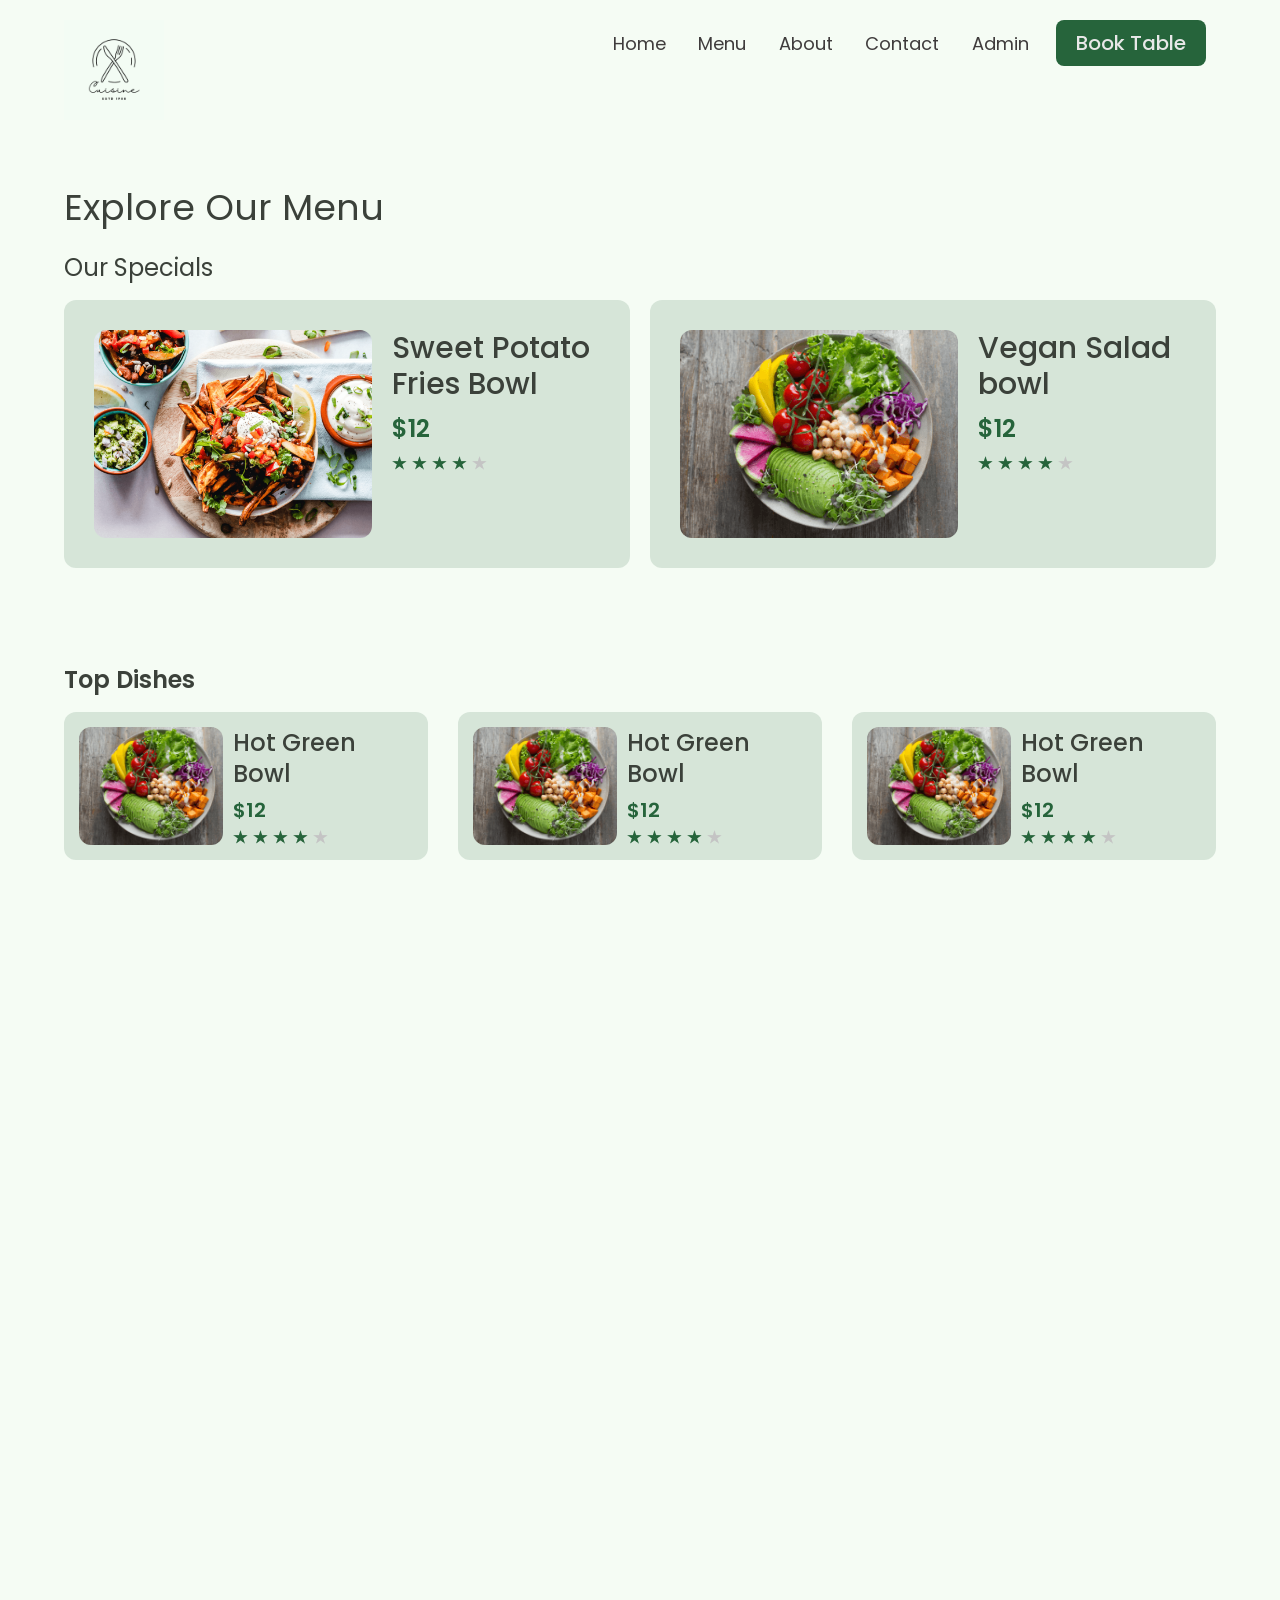
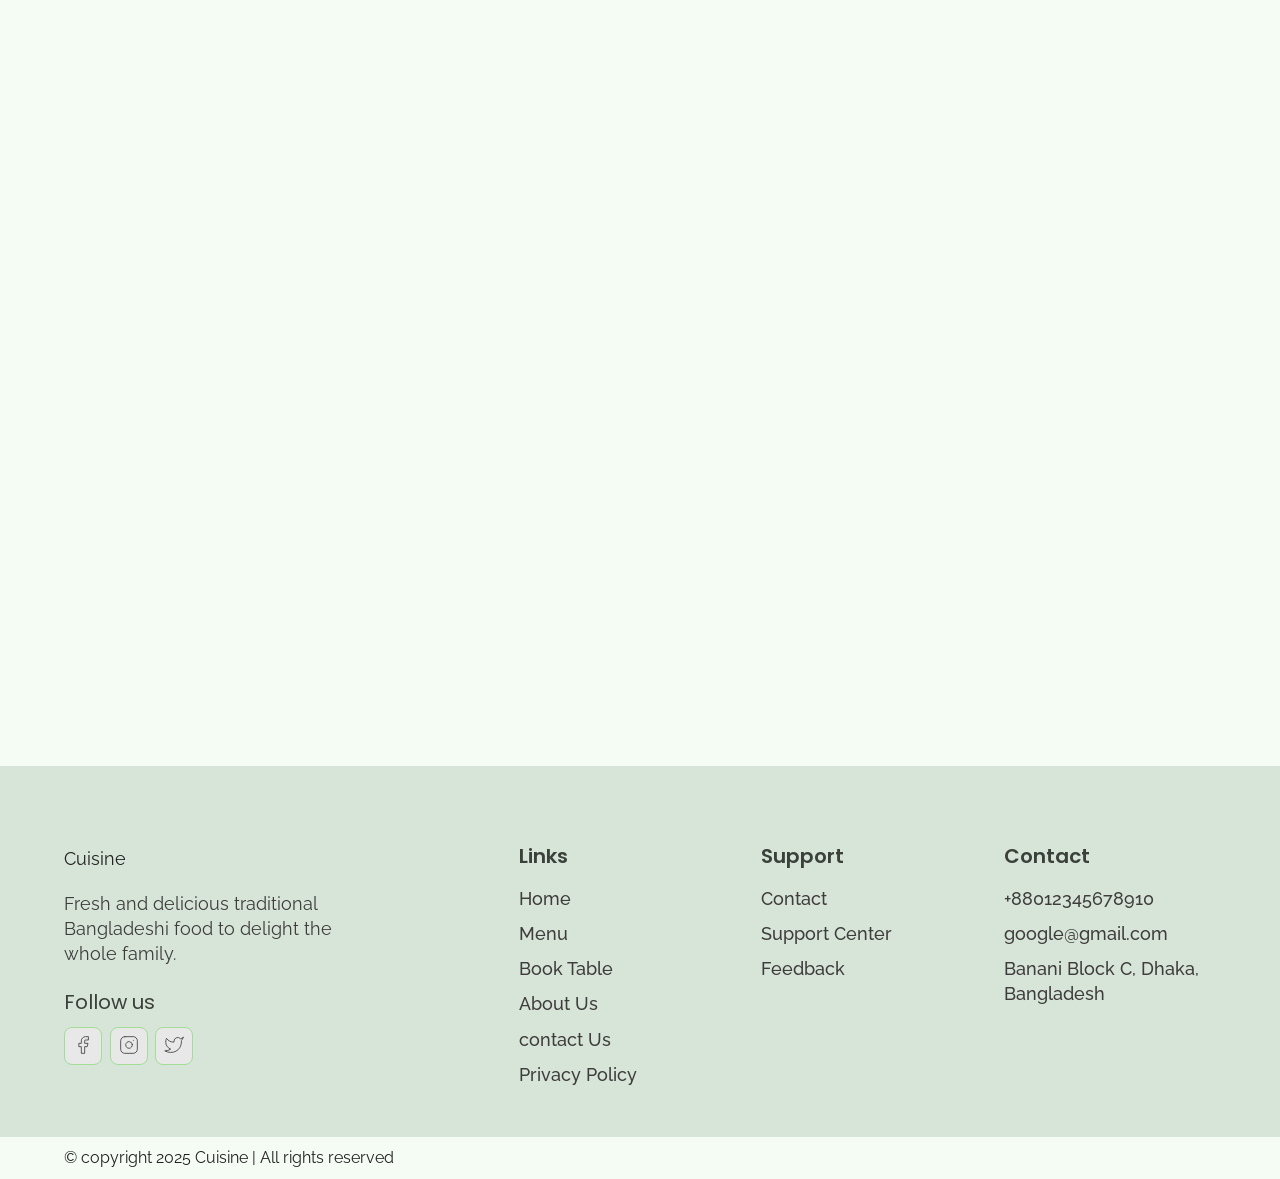
<file: menu.html>
<!DOCTYPE html>
<html lang="en">

<head>
  <meta charset="UTF-8">
  <meta http-equiv="X-UA-Compatible" content="IE=edge">
  <meta name="viewport" content="width=device-width, initial-scale=1.0">
  <link rel="shortcut icon" href="./images/favicon.ico" type="image/x-icon">
  <title>Menu | Cuisine</title>
  <link rel="stylesheet" href="./reset.css">
  <link rel="stylesheet" href="./globalStyles.css">
  <link rel="stylesheet" href="./components.css">
  <link rel="stylesheet" href="https://unpkg.com/aos@next/dist/aos.css" />
  <link rel="stylesheet" href="./menu.css">
  <style>
    .logo img {
      width: 100px;
      height: auto; 
    }
    .footer__logo img {
      width: 80px; 
      height: auto;
    }
  </style>
</head>

<body>

  <div class="nav">
    <div class="container">
      <div class="nav__wrapper">
        <a href="./index.html" class="logo">
          <img src="./images/logo.png" alt="Cuisine">
        </a>
        <nav>
          <div class="nav__icon">
            <svg xmlns="http://www.w3.org/2000/svg" width="24" height="24" viewBox="0 0 24 24" fill="none"
              stroke="currentColor" stroke-width="2" stroke-linecap="round" stroke-linejoin="round"
              class="feather feather-menu">
              <line x1="3" y1="12" x2="21" y2="12" />
              <line x1="3" y1="6" x2="21" y2="6" />
              <line x1="3" y1="18" x2="21" y2="18" />
            </svg>
          </div>
          <div class="nav__bgOverlay"></div>
          <ol class="nav__list">
            <div class="nav__close">
              <svg xmlns="http://www.w3.org/2000/svg" width="24" height="24" viewBox="0 0 24 24" fill="none"
                stroke="currentColor" stroke-width="2" stroke-linecap="round" stroke-linejoin="round"
                class="feather feather-x">
                <line x1="18" y1="6" x2="6" y2="18" />
                <line x1="6" y1="6" x2="18" y2="18" />
              </svg>
            </div>
            <div class="nav__list__wrapper">

              <li><a class="nav__link" href="./index.html">Home</a></li>
              <li><a class="nav__link" href="./menu.html">Menu</a></li>
              <li><a class="nav__link" href="./about.html">About</a></li>
              <li><a class="nav__link" href="./contact.html">Contact</a></li>
              <li><a class="nav__link" href="./admin-login.html">Admin</a></li>
              <li><a href="./booking.html" class="btn primary-btn">Book Table</a></li>
            </div>
          </ol>
        </nav>
      </div>
    </div>
  </div>
  <!-- End Nav Section -->
  <!-- page Title -->
  <section id="page__title" data-aos="fade-up">
    <div class="container">
      <h2 class="page__title__text">
        Explore Our Menu
      </h2>
    </div>
  </section>
  <!-- Our Specials -->
  <section id="ourSpecials" data-aos="fade-up">
    <div class="container">
      <h3 class="ourSpecials__title">Our Specials</h3>
      <div class="ourSpecials__wrapper">
        <div class="ourSpecials__item">
          <div class="ourSpecials__item__img">
            <img src="./images/food-3.png" alt="food img">
          </div>
          <div class="ourSpecials__item__info">
            <h3 class="ourSpecials__item__title">
              Sweet Potato Fries Bowl
            </h3>
            <h4 class="ourSpecials__item__price">$12</h4>
            <div class="ourSpecials__item__stars">
              <img src="./images/3star.png" alt="3 stars">
            </div>
          </div>
        </div>
        <div class="ourSpecials__item">
          <div class="ourSpecials__item__img">
            <img src="./images/food-1.png" alt="food img">
          </div>
          <div class="ourSpecials__item__info">
            <h3 class="ourSpecials__item__title">
              Vegan Salad bowl
            </h3>
            <h4 class="ourSpecials__item__price">$12</h4>
            <div class="ourSpecials__item__stars">
              <img src="./images/3star.png" alt="3 stars">
            </div>
          </div>
        </div>
      </div>
    </div>
  </section>
  <!-- End Our Specials -->
  <!-- Top Dishes -->
  <section id="dishGrid" data-aos="fade-down">
    <div class="container">
      <h2 class="dishGrid__title">
        Top Dishes
      </h2>
      <div class="dishGrid__wrapper">
        <div class="dishGrid__item">
          <div class="dishGrid__item__img">
            <img src="./images/food-1.png" alt="food img">
          </div>
          <div class="dishGrid__item__info">
            <h3 class="dishGrid__item__title">
              Hot Green Bowl
            </h3>
            <h3 class="dishGrid__item__price">$12</h3>
            <div class="dishGrid__item__stars">
              <img src="./images/3star.png" alt="3 star">
            </div>
          </div>
        </div>
        <div class="dishGrid__item">
          <div class="dishGrid__item__img">
            <img src="./images/food-1.png" alt="food img">
          </div>
          <div class="dishGrid__item__info">
            <h3 class="dishGrid__item__title">
              Hot Green Bowl
            </h3>
            <h3 class="dishGrid__item__price">$12</h3>
            <div class="dishGrid__item__stars">
              <img src="./images/3star.png" alt="3 star">
            </div>
          </div>
        </div>
        <div class="dishGrid__item">
          <div class="dishGrid__item__img">
            <img src="./images/food-1.png" alt="food img">
          </div>
          <div class="dishGrid__item__info">
            <h3 class="dishGrid__item__title">
              Hot Green Bowl
            </h3>
            <h3 class="dishGrid__item__price">$12</h3>
            <div class="dishGrid__item__stars">
              <img src="./images/3star.png" alt="3 star">
            </div>
          </div>
        </div>
      </div>
    </div>
  </section>
  <!-- End Top Dishes -->
  <!-- Breakfast Dishes -->
  <section id="dishGrid" data-aos="fade-up">
    <div class="container">
      <h2 class="dishGrid__title">
        Breakfast
      </h2>
      <div class="dishGrid__wrapper">
        <div class="dishGrid__item">
          <div class="dishGrid__item__img">
            <img src="./images/food-1.png" alt="food img">
          </div>
          <div class="dishGrid__item__info">
            <h3 class="dishGrid__item__title">
              Hot Green Bowl
            </h3>
            <h3 class="dishGrid__item__price">$12</h3>
            <div class="dishGrid__item__stars">
              <img src="./images/3star.png" alt="3 star">
            </div>
          </div>
        </div>
        <div class="dishGrid__item">
          <div class="dishGrid__item__img">
            <img src="./images/food-1.png" alt="food img">
          </div>
          <div class="dishGrid__item__info">
            <h3 class="dishGrid__item__title">
              Hot Green Bowl
            </h3>
            <h3 class="dishGrid__item__price">$12</h3>
            <div class="dishGrid__item__stars">
              <img src="./images/3star.png" alt="3 star">
            </div>
          </div>
        </div>
        <div class="dishGrid__item">
          <div class="dishGrid__item__img">
            <img src="./images/food-1.png" alt="food img">
          </div>
          <div class="dishGrid__item__info">
            <h3 class="dishGrid__item__title">
              Hot Green Bowl
            </h3>
            <h3 class="dishGrid__item__price">$12</h3>
            <div class="dishGrid__item__stars">
              <img src="./images/3star.png" alt="3 star">
            </div>
          </div>
        </div>
        <div class="dishGrid__item">
          <div class="dishGrid__item__img">
            <img src="./images/food-1.png" alt="food img">
          </div>
          <div class="dishGrid__item__info">
            <h3 class="dishGrid__item__title">
              Hot Green Bowl
            </h3>
            <h3 class="dishGrid__item__price">$12</h3>
            <div class="dishGrid__item__stars">
              <img src="./images/3star.png" alt="3 star">
            </div>
          </div>
        </div>
        <div class="dishGrid__item">
          <div class="dishGrid__item__img">
            <img src="./images/food-1.png" alt="food img">
          </div>
          <div class="dishGrid__item__info">
            <h3 class="dishGrid__item__title">
              Hot Green Bowl
            </h3>
            <h3 class="dishGrid__item__price">$12</h3>
            <div class="dishGrid__item__stars">
              <img src="./images/3star.png" alt="3 star">
            </div>
          </div>
        </div>
      </div>
    </div>
  </section>
  <!-- End Breakfast Dishes -->
  <!-- Lunch Dishes -->
  <section id="dishGrid" data-aos="fade-up">
    <div class="container">
      <h2 class="dishGrid__title">
        Lunch
      </h2>
      <div class="dishGrid__wrapper">
        <div class="dishGrid__item">
          <div class="dishGrid__item__img">
            <img src="./images/food-1.png" alt="food img">
          </div>
          <div class="dishGrid__item__info">
            <h3 class="dishGrid__item__title">
              Hot Green Bowl
            </h3>
            <h3 class="dishGrid__item__price">$12</h3>
            <div class="dishGrid__item__stars">
              <img src="./images/3star.png" alt="3 star">
            </div>
          </div>
        </div>
        <div class="dishGrid__item">
          <div class="dishGrid__item__img">
            <img src="./images/food-1.png" alt="food img">
          </div>
          <div class="dishGrid__item__info">
            <h3 class="dishGrid__item__title">
              Hot Green Bowl
            </h3>
            <h3 class="dishGrid__item__price">$12</h3>
            <div class="dishGrid__item__stars">
              <img src="./images/3star.png" alt="3 star">
            </div>
          </div>
        </div>
        <div class="dishGrid__item">
          <div class="dishGrid__item__img">
            <img src="./images/food-1.png" alt="food img">
          </div>
          <div class="dishGrid__item__info">
            <h3 class="dishGrid__item__title">
              Hot Green Bowl
            </h3>
            <h3 class="dishGrid__item__price">$12</h3>
            <div class="dishGrid__item__stars">
              <img src="./images/3star.png" alt="3 star">
            </div>
          </div>
        </div>
        <div class="dishGrid__item">
          <div class="dishGrid__item__img">
            <img src="./images/food-1.png" alt="food img">
          </div>
          <div class="dishGrid__item__info">
            <h3 class="dishGrid__item__title">
              Hot Green Bowl
            </h3>
            <h3 class="dishGrid__item__price">$12</h3>
            <div class="dishGrid__item__stars">
              <img src="./images/3star.png" alt="3 star">
            </div>
          </div>
        </div>
        <div class="dishGrid__item">
          <div class="dishGrid__item__img">
            <img src="./images/food-1.png" alt="food img">
          </div>
          <div class="dishGrid__item__info">
            <h3 class="dishGrid__item__title">
              Hot Green Bowl
            </h3>
            <h3 class="dishGrid__item__price">$12</h3>
            <div class="dishGrid__item__stars">
              <img src="./images/3star.png" alt="3 star">
            </div>
          </div>
        </div>
      </div>
    </div>
  </section>
  <!-- End Lunch Dishes -->
  <!-- Dinner Dishes -->
  <section id="dishGrid" data-aos="fade-up">
    <div class="container">
      <h2 class="dishGrid__title">
        Dinner
      </h2>
      <div class="dishGrid__wrapper">
        <div class="dishGrid__item">
          <div class="dishGrid__item__img">
            <img src="./images/food-1.png" alt="food img">
          </div>
          <div class="dishGrid__item__info">
            <h3 class="dishGrid__item__title">
              Hot Green Bowl
            </h3>
            <h3 class="dishGrid__item__price">$12</h3>
            <div class="dishGrid__item__stars">
              <img src="./images/3star.png" alt="3 star">
            </div>
          </div>
        </div>
        <div class="dishGrid__item">
          <div class="dishGrid__item__img">
            <img src="./images/food-1.png" alt="food img">
          </div>
          <div class="dishGrid__item__info">
            <h3 class="dishGrid__item__title">
              Hot Green Bowl
            </h3>
            <h3 class="dishGrid__item__price">$12</h3>
            <div class="dishGrid__item__stars">
              <img src="./images/3star.png" alt="3 star">
            </div>
          </div>
        </div>
        <div class="dishGrid__item">
          <div class="dishGrid__item__img">
            <img src="./images/food-1.png" alt="food img">
          </div>
          <div class="dishGrid__item__info">
            <h3 class="dishGrid__item__title">
              Hot Green Bowl
            </h3>
            <h3 class="dishGrid__item__price">$12</h3>
            <div class="dishGrid__item__stars">
              <img src="./images/3star.png" alt="3 star">
            </div>
          </div>
        </div>
        <div class="dishGrid__item">
          <div class="dishGrid__item__img">
            <img src="./images/food-1.png" alt="food img">
          </div>
          <div class="dishGrid__item__info">
            <h3 class="dishGrid__item__title">
              Hot Green Bowl
            </h3>
            <h3 class="dishGrid__item__price">$12</h3>
            <div class="dishGrid__item__stars">
              <img src="./images/3star.png" alt="3 star">
            </div>
          </div>
        </div>
        <div class="dishGrid__item">
          <div class="dishGrid__item__img">
            <img src="./images/food-1.png" alt="food img">
          </div>
          <div class="dishGrid__item__info">
            <h3 class="dishGrid__item__title">
              Hot Green Bowl
            </h3>
            <h3 class="dishGrid__item__price">$12</h3>
            <div class="dishGrid__item__stars">
              <img src="./images/3star.png" alt="3 star">
            </div>
          </div>
        </div>
      </div>
    </div>
  </section>
  <!-- End Dinner Dishes -->
  <!-- Footer -->
  <footer>
    <div class="container">
      <div class="footer__wrapper">
        <div class="footer__col1">
          <div class="footer__logo">
            <p>Cuisine</p>
          </div>
          <p class="footer__desc">
            Fresh and delicious traditional Bangladeshi food to delight the whole family.
          </p>
          <div class="footer__socials">
            <h4 class="footer__socials__title">Follow us</h4>
            <ol class="footer__socials__list">
              <li>
                <a href="#">
                  <svg xmlns="http://www.w3.org/2000/svg" width="24" height="24" viewBox="0 0 24 24" fill="none"
                    stroke="currentColor" stroke-width="1" stroke-linecap="round" stroke-linejoin="round"
                    class="feather feather-facebook">
                    <path d="M18 2h-3a5 5 0 0 0-5 5v3H7v4h3v8h4v-8h3l1-4h-4V7a1 1 0 0 1 1-1h3z" />
                  </svg>
                </a>
              </li>
              <li>
                <a href="#">
                  <svg xmlns="http://www.w3.org/2000/svg" width="24" height="24" viewBox="0 0 24 24" fill="none"
                    stroke="currentColor" stroke-width="1" stroke-linecap="round" stroke-linejoin="round"
                    class="feather feather-instagram">
                    <rect x="2" y="2" width="20" height="20" rx="5" ry="5" />
                    <path d="M16 11.37A4 4 0 1 1 12.63 8 4 4 0 0 1 16 11.37z" />
                    <line x1="17.5" y1="6.5" x2="17.51" y2="6.5" />
                  </svg>
                </a>
              </li>
              <li>
                <a href="#">
                  <svg xmlns="http://www.w3.org/2000/svg" width="24" height="24" viewBox="0 0 24 24" fill="none"
                    stroke="currentColor" stroke-width="1" stroke-linecap="round" stroke-linejoin="round"
                    class="feather feather-twitter">
                    <path
                      d="M23 3a10.9 10.9 0 0 1-3.14 1.53 4.48 4.48 0 0 0-7.86 3v1A10.66 10.66 0 0 1 3 4s-4 9 5 13a11.64 11.64 0 0 1-7 2c9 5 20 0 20-11.5a4.5 4.5 0 0 0-.08-.83A7.72 7.72 0 0 0 23 3z" />
                  </svg>
                </a>
              </li>
            </ol>
          </div>
        </div>
        <div class="footer__col2">
          <h3 class="footer__text__title">
            Links
          </h3>
          <ol class="footer__text">
            <li>
              <a href="/index.html">Home</a>
            </li>
            <li>
              <a href="./menu.html">Menu</a>
            </li>
            <li>
              <a href="./booking.html">Book Table</a>
            </li>
            <li>
              <a href="./about.html">About Us</a>
            </li>
            <li>
              <a href="./contact.html">contact Us</a>
            </li>
            <li>
              <a href="#">Privacy Policy</a>
            </li>
          </ol>
        </div>
        <div class="footer__col3">
          <h3 class="footer__text__title">
            Support
          </h3>
          <ol class="footer__text">
            <li>
              <a href="#">Contact</a>
            </li>
            <li>
              <a href="#">Support Center</a>
            </li>
            <li>
              <a href="#">Feedback</a>
            </li>
          </ol>
        </div>
        <div class="footer__col4">
          <h3 class="footer__text__title">
            Contact
          </h3>
          <ol class="footer__text">
            <li>
              <a href="#">+88012345678910</a>
            </li>
            <li>
              <a href="#">google@gmail.com</a>
            </li>
            <li>
              <a href="#">Banani Block C, Dhaka, Bangladesh</a>
            </li>
          </ol>
        </div>
      </div>
    </div>
  </footer>
  <div id="copyright">
    <div class="container">
      <p class="copyright__text">
        © copyright 2025 Cuisine | All rights reserved
      </p>
    </div>
  </div>
  <!-- End Footer -->
  <!-- aos script -->
  <script src="https://unpkg.com/aos@next/dist/aos.js"></script>
  <!-- custom script -->
  <script src="./main.js"></script>
</body>

</html>
</file>
<file: globalStyles.css>
@import url('https://fonts.googleapis.com/css2?family=Poppins:wght@500;600&family=Raleway:wght@400;500;600&display=swap');
html {
	font-size: 10px;
	overflow-x: hidden;
}
body {
	background: var(--lightGreen-2);
	overflow-x: hidden;
	visibility: hidden;
}
section {
	padding: 100px 0;
}
@media only screen and (max-width: 767px) {
	section {
		padding: 50px 0;
	}
}
.container {
	max-width: 1200px;
	width: 90%;
	margin: 0 auto;
}
:root {
	--green-1: #26643b;
	--green-2: #a2de96;
	--lightGreen-1: #d6e5d8;
	--lightGreen-2: #f5fcf4;
	--black-1: #3b413a;
	--black-2: #3f3c3c;
	--black-3: #5b6359;
	--white-1: #e8e8e8;
}
img {
	width: 100%;
	height: 100%;
	object-fit: contain;
}
h1,
h2,
h3,
h4 {
	font-family: Poppins;
}
p {
	font-family: Raleway;
	font-weight: 400;
	line-height: 1.4em;
	font-size: 1.8rem;
}
a {
	display: inline-block;
	text-decoration: none;
}
</file>
<file: components.css>
/* Nav Styles */
.nav {
	padding: 2rem 0;
}
.nav__icon,
.nav__close,
.nav__bgOverlay {
	display: none;
}
.nav__wrapper {
	display: flex;
	justify-content: space-between;
}
.nav__list li {
	display: inline-block;
	margin: 0 1rem;
}
.nav__list .nav__link {
	font-size: 1.8rem;
	font-family: Poppins;
	color: var(--black-2);
	padding: 0.5rem;
}
.nav__list li:hover .nav__link {
	color: var(--green-1);
}
@media only screen and (max-width: 768px) {
	.nav {
		position: relative;
		/* overflow-x: scroll; */
	}
	.nav__icon {
		display: block;
	}
	.nav__icon svg,
	.nav__close svg {
		pointer-events: none;
		height: 30px;
		width: 30px;
	}
	.nav__close {
		display: block;
		position: absolute;
		color: var(--black-1);
		right: 1rem;
		top: 1rem;
		cursor: pointer;
	}
	.nav__list {
		z-index: 1000;
		position: absolute;
		left: 100%;
		top: 0;
		height: 100vh;
		width: 80%;
		background: var(--lightGreen-1);
		display: flex;
		align-items: center;
		justify-content: flex-end;
		padding-right: 2rem;
		transform: translate(0%);
		overflow: hidden;
		transition: 0.3s ease-in transform;
	}
	.nav__list.show {
		transform: translate(-100%);
	}
	.nav__list li {
		display: block;
		text-align: right;
		margin-bottom: 2rem;
	}
	.nav__list a {
		font-size: 1.6rem;
	}
	.nav__bgOverlay {
		position: absolute;
		left: 0;
		top: 0;
		z-index: 1000;
		height: 100vh;
		width: 100%;
		background: rgba(18, 24, 14, 0.808);
		display: none;
	}
	.nav__bgOverlay.active {
		display: block;
	}
}
/* End Nav Styles */
/* Global Button Styles */
.btn {
	color: var(--green-1);
	font-family: Poppins;
	font-weight: 500;
	border-radius: 8px;
	font-size: 1.4rem;
	padding: 1.2rem 2rem;
}
.primary-btn {
	color: var(--white-1);
	background: var(--green-1);
}
@media only screen and (min-width: 700px) {
	.btn {
		padding: 1.3rem 2rem;
		font-size: 2rem;
	}
}
/* End Global Button Styles */

/* Store info section styles*/
.storeInfo__wrapper {
	display: flex;
	justify-content: center;
	flex-wrap: wrap;
	gap: 1rem;
}
.storeInfo__item {
	background-color: var(--lightGreen-1);
	padding: 20px 30px;
	text-align: center;
	text-align: center;
	border-radius: 12px;
	width: 150px;
}
.storeInfo__icon {
	width: 30px;
	margin: 0 auto;
	margin-bottom: 1.5rem;
}
.storeInfo__title {
	font-size: 1.4rem;
	font-family: Poppins;
	font-weight: 500;
	margin-bottom: 0.5rem;
	color: var(--black-1);
}
.storeInfo__text {
	font-size: 1.4rem;
	font-family: Raleway;
	color: var(--black-2);
}
@media only screen and (min-width: 768px) {
	.storeInfo__wrapper {
		gap: 2rem;
	}
	.storeInfo__item {
		min-width: 200px;
		padding: 40px 0;
	}
	.storeInfo__icon {
		width: 47px;
		margin-bottom: 2.5rem;
	}
	.storeInfo__title {
		font-size: 1.8rem;
		margin-bottom: 1rem;
	}
	.storeInfo__text {
		font-size: 1.6rem;
	}
}

/* Dishes Grid */
.dishGrid__title {
	font-size: 1.8rem;
	margin-bottom: 2rem;
	font-weight: 600;
	color: var(--black-1);
}
.dishGrid__wrapper {
	display: grid;
	/* grid-template-columns: repeat(autofit, minmax(140px, 1fr)); */
	grid-template-columns: repeat(auto-fit, minmax(140px, 1fr));
	gap: 1rem;
}
.dishGrid__item {
	display: flex;
	flex-direction: column;
	background-color: var(--lightGreen-1);
	padding: 0.5rem;
	border-radius: 8px;
	gap: 0.5rem;
}
.dishGrid__item__img {
	flex: 4;
}
.dishGrid__item__info {
	flex: 5;
}
.dishGrid__item__img img {
	object-fit: cover;
	border-radius: 12px;
}
.dishGrid__item__title {
	font-size: 1.4rem;
	line-height: 1.3em;
	font-weight: 500;
	color: var(--black-1);
	margin-bottom: 0.5rem;
}
.dishGrid__item__price {
	font-size: 1.4rem;
	color: var(--green-1);
	font-weight: 600;
	margin-bottom: 0.5rem;
}
.dishGrid__item__stars {
	max-height: 15px;
	width: max-content;
}
@media only screen and (min-width: 768px) {
	.dishGrid__title {
		font-size: 2.4rem;
	}
	.dishGrid__wrapper {
		grid-template-columns: repeat(auto-fit, minmax(350px, 1fr));
		gap: 3rem;
	}
	.dishGrid__item {
		flex-direction: row;
		padding: 1.5rem;
		border-radius: 12px;
		gap: 1rem;
	}
	.dishGrid__item__title {
		font-size: 2.4rem;
		margin-bottom: 1rem;
	}
	.dishGrid__item__price {
		font-size: 2rem;
		margin-bottom: 1rem;
	}
}
/* Dishes Grid */

/* Footer Styles */
footer {
	background: var(--lightGreen-1);
	padding-top: 5rem;
	padding-bottom: 2rem;
}
.footer__wrapper {
	display: flex;
	flex-direction: column;
	gap: 3rem;
}
.footer__logo {
	width: 150px;
	margin-bottom: 2rem;
}
.footer__desc {
	font-size: 1.4rem;
	color: var(--black-2);
	margin-bottom: 2rem;
}
.footer__socials__title {
	font-size: 1.8rem;
	color: var(--black-1);
	margin-bottom: 1rem;
}
.footer__socials li {
	display: inline-block;
	margin-right: 0.5rem;
}
.footer__socials a {
	padding: 0.5rem 0.8rem;
	background-color: var(--white-1);
	border: 1px solid var(--green-2);
	border-radius: 8px;
}
.footer__socials svg {
	width: 20px;
	color: var(--black-2);
}
.footer__text__title {
	font-size: 1.8rem;
	margin-bottom: 1rem;
	color: var(--black-1);
	font-weight: 600;
}
.footer__text a {
	font-size: 1.4rem;
	margin-bottom: 0.5rem;
	color: var(--black-2);
	font-family: Raleway;
	font-weight: 500;
	line-height: 1.4em;
}
@media only screen and (min-width: 768px) {
	footer {
		padding-top: 8rem;
		padding-bottom: 4rem;
	}
	.footer__wrapper {
		flex-direction: row;
	}
	.footer__col1 {
		flex: 4;
	}
	.footer__col2,
	.footer__col3,
	.footer__col4 {
		flex: 2;
	}
	.footer__desc {
		max-width: 300px;
		font-size: 1.8rem;
		margin-bottom: 2.5rem;
	}
	.footer__socials__title {
		font-size: 2rem;
		margin-bottom: 1.5rem;
	}
	.footer__text__title {
		font-size: 2rem;
		margin-bottom: 2rem;
	}
	.footer__text a {
		font-size: 1.8rem;
		margin-bottom: 1rem;
	}
}
#copyright {
	padding: 1rem 0;
}
.copyright__text {
	font-size: 1.4rem;
	text-align: center;
}
@media only screen and (min-width: 768px) {
	.copyright__text {
		font-size: 1.6rem;
		text-align: left;
	}
}
/* End Footer Styles */

/* Form Styles */
#form {
	padding: 5rem 0;
}
.form__title {
	font-size: 1.8rem;
	color: var(--black-1);
	font-weight: 600;
}
.form__wrapper {
	padding: 3rem 0;
}
.form__wrapper form {
	display: grid;
	grid-template-columns: 1fr;
	gap: 2rem;
}
.form__group label {
	font-size: 1.6rem;
	font-family: Poppins;
	color: var(--black-2);
	font-weight: 500;
}
.form__group input,
.form__group textarea,
.form__group select {
	width: 100%;
	border: none;
	background-color: var(--lightGreen-1);
	font-size: 1.4rem;
	font-family: Raleway;
	font-weight: 600;
	padding: 1.5rem;
	border-radius: 8px;
	margin-top: 0.5rem;
	color: var(--black-2);
}
.form__group textarea {
	resize: vertical;
}
.form__wrapper button[type='submit'] {
	width: max-content;
	border: none;
	padding: 1rem 4rem;
	font-weight: 500;
	letter-spacing: 0.1rem;
}
@media only screen and (min-width: 768px) {
	.form__title {
		font-size: 3.6rem;
	}
	.form__wrapper {
		padding: 5rem 0;
	}
	.form__wrapper form {
		grid-template-columns: 1fr 1fr;
	}
	.form__group__full {
		grid-column: 1/3;
	}
	.form__group label {
		font-size: 1.8rem;
	}
	.form__group input,
	.form__group textarea,
	.form__group select {
		font-size: 1.8rem;
		padding: 2rem;
		margin-top: 1.5rem;
	}
}
</file>
<file: home.css>
/* hero section styles */
.hero__wrapper {
	display: flex;
	align-items: center;
	justify-content: center;
	flex-direction: column-reverse;
	gap: 5rem;
}
.hero__left__wrapper {
	max-width: 350px;
}
.hero__imgWrapper {
	max-width: 400px;
	width: 80%;
	margin: 0 auto;
}
.hero__heading {
	font-family: Poppins;
	font-weight: 600;
	line-height: 1.4em;
	text-align: center;
	font-size: 1.8rem;
	margin-bottom: 1.5rem;
	color: var(--black-1);
}
.hero__info {
	text-align: center;
	font-size: 1.4rem;
	margin-bottom: 1.5rem;
	color: var(--black-2);
}
.button__wrapper {
	text-align: center;
}

@media only screen and (min-width: 768px) {
	.hero__wrapper {
		flex-direction: row;
		gap: 0;
	}
	.hero__left {
		flex: 3;
	}
	.hero__right {
		flex: 4;
	}
	.hero__heading {
		font-size: 3.6rem;
		margin-bottom: 2rem;
		text-align: left;
	}

	.hero__info {
		margin-bottom: 2rem;
		text-align: left;
		font-size: 1.8rem;
	}

	.button__wrapper {
		text-align: left;
	}
	.hero__imgWrapper {
		max-width: none;
		width: 90%;
	}
}
@media only screen and (max-width: 900px) {
	.hero__left,
	.hero__right {
		flex: 1;
	}
}
/* Our Specials Section Styles */
#ourSpecials {
	padding-top: 10rem;
}
.ourSpecials__wrapper {
	display: flex;
	flex-direction: column;
	gap: 3rem;
}
.ourSpecials__left {
	display: flex;
	gap: 1rem;
}
.ourSpecials__item {
	background-color: var(--lightGreen-1);
	padding: 1.2rem;
	padding-top: 5rem;
	border-radius: 12px;
	width: 45%;
	margin: 0 auto;
}
.ourSpecials__item__img {
	margin-top: calc(-50% - 2rem);
	margin-bottom: 2rem;
	border-radius: 12px;
	height: 150px;
	overflow: hidden;
}
.ourSpecials__item__img img {
	object-fit: cover;
}
.ourSpecials__item__title {
	font-size: 1.4rem;
	color: var(--black-1);
	font-weight: 600;
	margin-bottom: 1rem;
}
.ourSpecials__item__price {
	color: var(--green-1);
	font-size: 1.4rem;
	font-weight: 600;
	margin-bottom: 1rem;
}
.ourSpecials__item__stars {
	height: 1.5rem;
	width: max-content;
	margin-bottom: 1rem;
}
.ourSpecials__item__text {
	font-size: 1.4rem;
	color: var(--black-2);
	font-weight: 500;
}
.ourSpecials__title {
	font-size: 1.8rem;
	margin-bottom: 1.5rem;
	color: var(--black-1);
}
.ourSpecials__text {
	font-size: 1.4rem;
	color: var(--black-2);
	margin-bottom: 1rem;
}
@media only screen and (min-width: 768px) {
	#ourSpecials {
		padding-top: 15rem;
	}
	#ourSpecials .container {
		max-width: 900px;
	}
	.ourSpecials__wrapper {
		flex-direction: row;
	}
	.ourSpecials__right {
		flex: 2;
	}
	.ourSpecials__left {
		flex: 4;
		gap: 2rem;
	}
	.ourSpecials__item {
		padding: 2rem;
	}
	.ourSpecials__item__title {
		font-size: 2.4rem;
		line-height: 1.4em;
		margin-bottom: 1.5rem;
	}
	.ourSpecials__item__price {
		font-size: 1.8rem;
		margin-bottom: 1rem;
	}
	.ourSpecials__item__stars {
		margin-bottom: 2rem;
	}
	.ourSpecials__item__text {
		font-size: 1.6rem;
	}
	.ourSpecials__title {
		font-size: 3.6rem;
		margin-bottom: 1.5rem;
	}
	.ourSpecials__text {
		font-size: 1.8rem;
		margin-bottom: 1.5rem;
	}
}
@media only screen and (max-width: 300px) {
	.ourSpecials__left {
		flex-wrap: wrap;
		gap: 10rem;
	}
	.ourSpecials__item {
		width: 100%;
	}
}
/* Discount Styles */
.discount__wrapper {
	display: flex;
	flex-direction: column;
	padding: 1.5rem;
	border-radius: 12px;
	background: var(--lightGreen-1) url(./images/discount-illustration.png)
		no-repeat bottom right / 100px;
}
.discount__images {
	display: flex;
	gap: 1rem;
	width: 100%;
	margin-bottom: 2rem;
}
.discount__img1 {
	flex: 2;
}
.discount__img2 {
	flex: 3;
}
.discount__images img {
	object-fit: cover;
	border-radius: 12px;
}
.discount__text {
	font-size: 1.4rem;
	font-weight: 900;
	color: var(--green-1);
	margin-bottom: 0.5rem;
}
.discount__title {
	font-size: 1.8rem;
	color: var(--black-1);
	font-weight: 600;
	margin-bottom: 1rem;
}
.discount__price {
	font-size: 1.4rem;
	font-weight: 600;
	display: flex;
	gap: 1rem;
	margin-bottom: 1rem;
}
.discount__oldPrice {
	color: var(--black-2);
	text-decoration: line-through;
}
.discount__newPrice {
	color: var(--green-1);
}
.discount__stars {
	width: max-content;
	height: 15px;
	margin-bottom: 1rem;
}
@media only screen and (min-width: 768px) {
	.discount__wrapper {
		flex-direction: row;
		gap: 4rem;
		padding: 2rem;
		align-items: center;
		background-size: 150px;
		margin: 0 auto;
	}
	.discount__images {
		flex: 5;
		margin-bottom: 0;
		gap: 2rem;
	}
	.discount__img1,
	.discount__img2,
	.discount__img3 {
		flex: 1;
		height: 350px;
	}
	.discount__info {
		flex: 3;
	}
	.discount__text {
		font-size: 2.4rem;
	}
	.discount__title {
		font-size: 3.6rem;
		margin-bottom: 1.5rem;
	}
	.discount__price {
		font-size: 2.4rem;
	}
	.discount__stars {
		height: 20px;
		margin-bottom: 2rem;
	}
}
@media only screen and (max-width: 1000px) {
	.discount__wrapper {
		gap: 2rem;
	}
	.discount__img3 {
		display: none;
	}
}
/* End Discount Styles */
/* EventsMedia Styles */
.eventsMedia__wrapper {
	display: flex;
	gap: 1rem;
}
.eventsMedia__1 {
	position: relative;
}
.eventsMedia__1__playButton {
	display: inline-block;
	position: absolute;
	left: 50%;
	top: 50%;
	transform: translate(-50%, -50%);
	max-width: 50px;
}
@media only screen and (min-width: 768px) {
	.eventsMedia__wrapper {
		gap: 2rem;
	}
	.eventsMedia__1__playButton {
		max-width: 100px;
	}
}
/* End EventsMedia Styles */
/* EventsInfo Styles*/
#eventsInfo {
	padding-top: 0;
}
.eventsInfo__wrapper {
	display: flex;
	flex-direction: column;
}
.eventsInfo__item {
	display: flex;
	gap: 1rem;
	padding: 1rem;
	background: var(--lightGreen-1);
	margin-bottom: 1.5rem;
	border-radius: 12px;
}
.eventsInfo__item__img {
	border-radius: 12px;
	overflow: hidden;
	flex: 3;
}
.eventsInfo__item__info {
	flex: 4;
}
.eventsInfo__item__img img {
	object-fit: cover;
}
.eventsInfo__item__title {
	font-size: 1.4rem;
	margin-bottom: 1rem;
	color: var(--black-1);
}
.eventsInfo__item__text {
	font-size: 1.4rem;
	color: var(--black-2);
}
.eventsInfo__right {
	margin-top: 2rem;
}
.eventsInfo__title {
	font-size: 1.8rem;
	color: var(--black-1);
	margin-bottom: 1rem;
}
.eventsInfo__text {
	color: var(--black-2);
	font-size: 1.4rem;
	margin-bottom: 1rem;
}
@media only screen and (min-width: 760px) {
	.eventsInfo__wrapper {
		flex-direction: row;
		gap: 2rem;
	}
	.eventsInfo__left,
	.eventsInfo__right {
		flex: 1;
	}
	.eventsInfo__item {
		padding: 2rem;
		gap: 2rem;
		max-width: 500px;
		margin-bottom: 2rem;
	}
	.eventsInfo__item__title {
		font-size: 1.8rem;
	}
	.eventsInfo__item__text {
		font-size: 1.6rem;
	}
	.eventsInfo__title {
		font-size: 3.6rem;
	}
	.eventsInfo__text {
		max-width: 500px;
		font-size: 1.8rem;
		margin-bottom: 2rem;
	}
}
/* End EventsInfo Styles*/
/* WhyUs Section */
.whyUs__wrapper {
	display: flex;
	align-items: center;
	justify-content: center;
	flex-direction: column;
	gap: 4rem;
}
.whyUs__left {
	text-align: center;
}
.whyUs__title {
	font-family: Poppins;
	font-size: 1.8rem;
	color: var(--black-1);
	font-weight: 500;
	margin-bottom: 1rem;
}
.whyUs__text {
	font-size: 1.4rem;
}
.whyUs__right {
	text-align: center;
}
.whyUs__items__wrapper {
	display: grid;
	grid-template-columns: 1fr 1fr;
	gap: 1rem;
}
.whyUs__item {
	background: var(--lightGreen-1);
	padding: 2rem;
	border-radius: 12px;
}
.whyUs__item__icon {
	max-width: 56px;
	margin: 0 auto;
	margin-bottom: 1rem;
}
.whyUs__item__text {
	font-family: Poppins;
	font-size: 1.4rem;
	font-weight: 500;
	color: var(--black-1);
}
@media only screen and (min-width: 768px) {
	.whyUs__wrapper {
		flex-direction: row;
		max-width: 900px;
		margin: 0 auto;
	}
	.whyUs__left {
		flex: 4;
		text-align: left;
	}
	.whyUs__right {
		flex: 3;
	}
	.whyUs__title {
		font-size: 3.6rem;
		margin-bottom: 2rem;
	}
	.whyUs__text {
		font-size: 1.8rem;
		line-height: 1.4em;
	}
	.whyUs__items__wrapper {
		gap: 1.5rem;
	}
	.whyUs__item {
		padding: 2rem;
	}
	.whyUs__item__icon {
		max-width: 65px;
		margin-bottom: 1.5rem;
	}
	.whyUs__item__text {
		font-size: 1.8rem;
	}
}

/* End WhyUs Section */

/* Testimonial Section */
.testimonial__wrapper {
	max-width: 400px;
	margin: 0 auto;
}
.testimonial__title {
	font-size: 1.8rem;
	margin-bottom: 3rem;
	text-align: center;
	color: var(--black-1);
}
.testimonial__items__wrapper {
	display: grid;
	grid-template-columns: 1fr;
	gap: 1rem;
}
.testimonial__item {
	padding: 1rem;
	display: flex;
	gap: 1rem;
	background-color: var(--lightGreen-1);
	border-radius: 12px;
}
.testimonial__item__info {
	flex: 4;
}
.testimonial__item__img {
	flex: 2;
	border-radius: 12px;
	overflow: hidden;
	width: 100%;
	height: 100%;
}
.testimonial__item__img img {
	object-fit: cover;
}
.testimonial__item__name {
	font-size: 1.4rem;
	font-family: poppins;
	margin-bottom: 1rem;
}
.testimonial__item__stars {
	max-height: 15px;
	width: max-content;
	margin-bottom: 1.5rem;
}
.testimonial__item__text {
	font-size: 1.4rem;
}
@media only screen and (min-width: 768px) {
	.testimonial__wrapper {
		max-width: 900px;
	}
	.testimonial__title {
		font-size: 3.6rem;
		margin-bottom: 5rem;
	}
	.testimonial__items__wrapper {
		grid-template-columns: 1fr 1fr;
		gap: 2rem;
	}
	.testimonial__item {
		padding: 2rem;
	}
	.testimonial__item__name {
		font-size: 1.8rem;
		margin-bottom: 1.5rem;
	}
	.testimonial__item__stars {
		margin-bottom: 2rem;
	}
	.testimonial__item__text {
		font-size: 1.6rem;
		line-height: 1.4em;
	}
}
@media only screen and (max-width: 350px) {
	.testimonial__item {
		flex-direction: column;
	}
	.testimonial__item__img,
	.testimonial__item__info {
		flex: auto;
	}
}
/* End Testimonial Section */

/* Newsletter Section */
.newsletter__wrapper {
	display: flex;
	flex-direction: column;
	background-color: var(--green-2);
	padding: 1.5rem;
	border-radius: 8px;
	gap: 2rem;
}
.newsletter__title {
	font-size: 1.8rem;
	color: var(--black-1);
	font-weight: 600;
	margin-bottom: 1.3rem;
}
.newsletter__text {
	font-size: 1.4rem;
	color: var(--black-2);
	font-weight: 500;
}
.newsletter__form form {
	position: relative;
	width: 100%;
	border-radius: 8px;
	overflow: hidden;
}
.newsletter__form label {
	width: 100%;
}
.newsletter__form input {
	width: 100%;
	font-size: 1.4rem;
	padding: 1.5rem 1rem;
	border: none;
}
.newsletter__form input::placeholder {
	color: rgb(168, 166, 166);
}
.newsletter__form button[type='submit'] {
	background-color: var(--green-1);
	color: var(--white-1);
	border: none;
	font-size: 1.4rem;
	padding: 0 2rem;
	height: 100%;
	/* width: 100%; */
	position: absolute;
	right: 0;
	top: 0;
}
@media only screen and (min-width: 768px) {
	.newsletter__wrapper {
		flex-direction: row;
		padding: 5rem;
		align-items: center;
	}
	.newsletter__info,
	.newsletter__form {
		flex: 1;
	}
	.newsletter__title {
		font-size: 3.6rem;
		margin-bottom: 2rem;
	}
	.newsletter__text {
		font-size: 1.8rem;
		max-width: 400px;
	}
	.newsletter__form {
		max-width: 450px;
		border-radius: 12px;
	}
	.newsletter__form input {
		font-size: 1.8rem;
		padding: 2rem;
	}
	.newsletter__form button[type='submit'] {
		font-size: 1.8rem;
		padding: 0 3rem;
	}
}
/* End Newsletter Section */
</file>
<file: about.css>
/* Our Story Styles */
.ourStory__wrapper {
	display: flex;
	flex-direction: column;
	gap: 2rem;
}
.ourStory__title,
.ourGoals__title {
	font-size: 1.8rem;
	font-weight: 600;
	color: var(--black-1);
	margin-bottom: 1rem;
}
.ourStory__subtitle {
	font-size: 1.4rem;
	font-weight: 600;
	color: var(--black-1);
	margin-bottom: 2rem;
}
.ourStory__text,
.ourGoals__text {
	font-size: 1.4rem;
	line-height: 1.4em;
	color: var(--black-2);
}
@media only screen and (min-width: 768px) {
	.ourStory__wrapper {
		flex-direction: row;
		gap: 3rem;
	}
	.ourStory__img,
	.ourStory__info {
		flex: 1;
	}
	.ourStory__title,
	.ourGoals__title {
		font-size: 3.6rem;
	}
	.ourStory__subtitle {
		font-size: 1.8rem;
	}
	.ourStory__text,
	.ourGoals__text {
		font-size: 1.8rem;
		max-width: 800px;
	}
}

/* Our Goals Styles */

.ourGoals__info {
	text-align: left;
	margin-bottom: 5rem;
}
.ourGoals__imgs__wrapper img {
	object-fit: cover;
}
.ourGoals__imgs__wrapper {
	max-width: 800px;
	margin: 0 auto;
	display: grid;
	grid-template-columns: 1fr 1fr;
	grid-template-rows: 1fr 1fr;
	grid-row: auto;
	gap: 1rem;
}
.ourGoals__img1 {
	grid-row: 1/3;
}
@media only screen and (min-width: 768px) {
	.ourGoals__info {
		text-align: center;
	}
	.ourGoals__imgs__wrapper {
		gap: 2rem;
	}
	.ourGoals__text {
		margin: 0 auto;
	}
}
</file>
<file: menu.css>
#page__title {
	padding-top: 3rem;
	padding-bottom: 2rem;
}
.page__title__text {
	font-size: 2.2rem;
	color: var(--black-1);
}
@media only screen and (min-width: 768px) {
	#page__title {
		padding-top: 5rem;
		padding-bottom: 3rem;
	}
	.page__title__text {
		font-size: 3.6rem;
	}
}

#ourSpecials {
	padding: 0;
}
.ourSpecials__title {
	font-size: 1.8rem;
	color: var(--black-1);
	margin-bottom: 2rem;
}
.ourSpecials__wrapper {
	display: flex;
	gap: 1.5rem;
	flex-direction: column;
	max-width: 400px;
}
.ourSpecials__item {
	flex: 1;
	display: flex;
	gap: 2rem;
	background-color: var(--lightGreen-1);
	padding: 1.5rem;
	border-radius: 12px;
}
.ourSpecials__item__img,
.ourSpecials__item__info {
	flex: 1;
}
.ourSpecials__item__img {
	border-radius: 12px;
	overflow: hidden;
}
.ourSpecials__item__img img {
	object-fit: cover;
}
.ourSpecials__item__title {
	font-size: 2.4rem;
	font-weight: 500;
	margin-bottom: 1rem;
	color: var(--black-1);
	line-height: 1.2em;
}
.ourSpecials__item__price {
	font-size: 1.8rem;
	color: var(--green-1);
	font-weight: 600;
	margin-bottom: 1rem;
}
.ourSpecials__item__stars {
	width: max-content;
}
@media only screen and (min-width: 768px) {
	.ourSpecials__title {
		font-size: 2.4rem;
	}
	.ourSpecials__wrapper {
		flex-direction: row;
		gap: 2rem;
		max-width: none;
	}
	.ourSpecials__item {
		padding: 3rem;
		gap: 2rem;
	}
	.ourSpecials__item__title {
		font-size: 3rem;
		margin-bottom: 1.5rem;
	}
	.ourSpecials__item__price {
		font-size: 2.4rem;
		margin-bottom: 1.5rem;
	}
}
@media only screen and (min-width: 1100px) {
	.ourSpecials__item__img {
		flex: 4;
	}
	.ourSpecials__item__info {
		flex: 3;
	}
}
#dishGrid {
	padding-bottom: 0;
}
#dishGrid:last-of-type {
	padding-bottom: 10rem;
}
</file>
